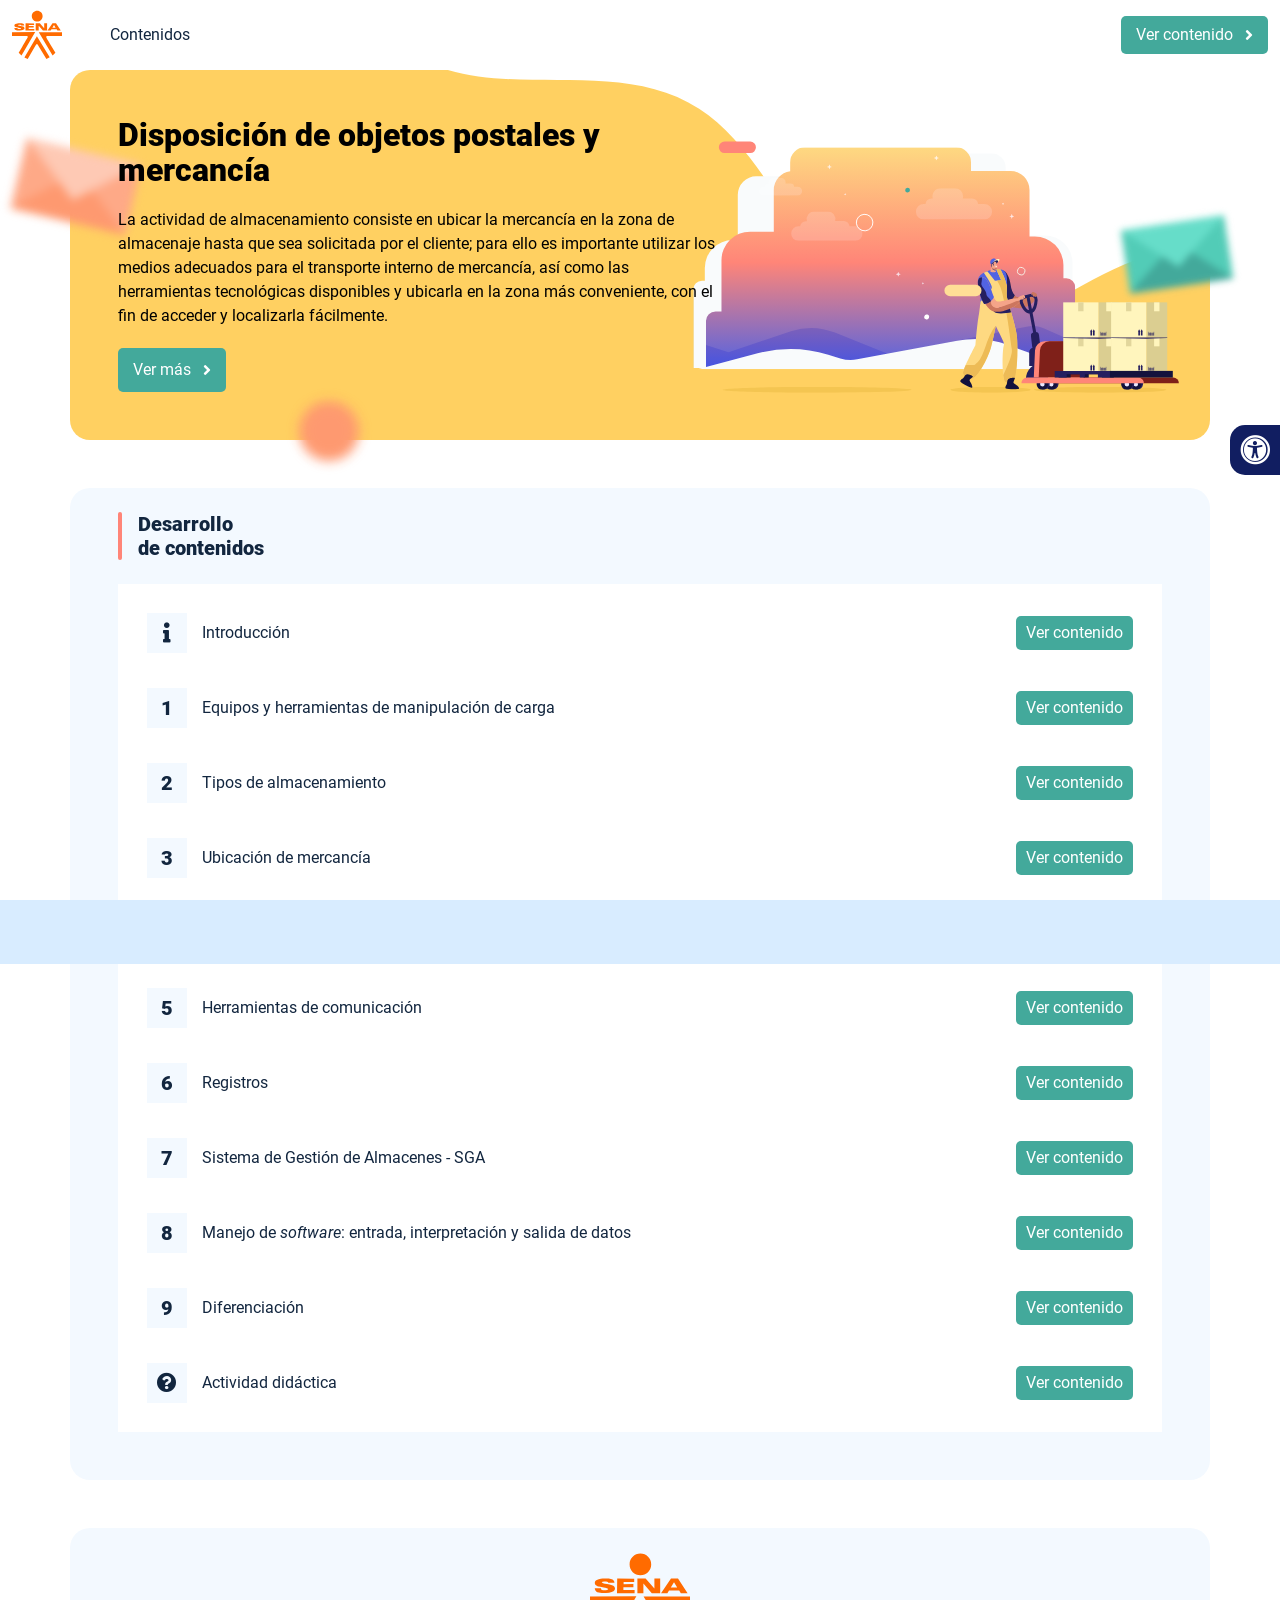
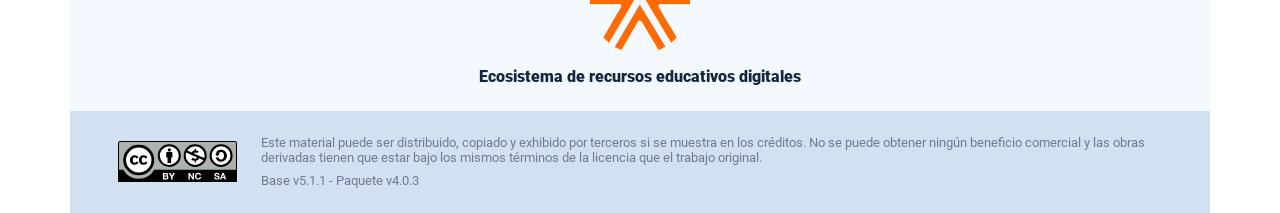
<file: index.html>
<!DOCTYPE html><html lang=""><head><meta charset="utf-8"><meta http-equiv="X-UA-Compatible" content="IE=edge"><meta name="viewport" content="width=device-width,initial-scale=1"><link rel="icon" href="favicon.ico"><title>Disposición de objetos postales y mercancía</title><link href="css/chunk-0b10f9b9.e71cb334.css" rel="prefetch"><link href="css/chunk-0d02006a.24e1ecfe.css" rel="prefetch"><link href="css/chunk-10d7dd5c.e71cb334.css" rel="prefetch"><link href="css/chunk-205221e7.e71cb334.css" rel="prefetch"><link href="css/chunk-2d4cff20.e71cb334.css" rel="prefetch"><link href="css/chunk-4ef72cd9.e71cb334.css" rel="prefetch"><link href="css/chunk-515a8379.2461ad71.css" rel="prefetch"><link href="css/chunk-59974754.3d9b55b1.css" rel="prefetch"><link href="css/chunk-60a150e8.e71cb334.css" rel="prefetch"><link href="css/chunk-6e1e538a.7228970a.css" rel="prefetch"><link href="css/chunk-7d598149.e71cb334.css" rel="prefetch"><link href="css/chunk-a71bdd78.e71cb334.css" rel="prefetch"><link href="css/chunk-cda87f0a.5d24a906.css" rel="prefetch"><link href="css/comple.2fe25149.css" rel="prefetch"><link href="css/creditos.2b97ce89.css" rel="prefetch"><link href="css/glosario.c82abfef.css" rel="prefetch"><link href="css/referencias.860c9d49.css" rel="prefetch"><link href="js/actividad.1b85792a.js" rel="prefetch"><link href="js/chunk-0206bfa0.2c846633.js" rel="prefetch"><link href="js/chunk-0b10f9b9.921cbf77.js" rel="prefetch"><link href="js/chunk-0d02006a.4e7e9fe7.js" rel="prefetch"><link href="js/chunk-10d7dd5c.27026e08.js" rel="prefetch"><link href="js/chunk-13a6037e.ab216312.js" rel="prefetch"><link href="js/chunk-205221e7.cfea9dcf.js" rel="prefetch"><link href="js/chunk-2c06842c.cae6ce53.js" rel="prefetch"><link href="js/chunk-2d0e96ec.590806a9.js" rel="prefetch"><link href="js/chunk-2d208d90.0e761228.js" rel="prefetch"><link href="js/chunk-2d21d0e2.d438c967.js" rel="prefetch"><link href="js/chunk-2d22c123.7282ad8d.js" rel="prefetch"><link href="js/chunk-2d4cff20.fbf6f6da.js" rel="prefetch"><link href="js/chunk-2e80bb9a.7584cea4.js" rel="prefetch"><link href="js/chunk-2fdc87ee.9b2f29ba.js" rel="prefetch"><link href="js/chunk-4ef72cd9.46a3f1cf.js" rel="prefetch"><link href="js/chunk-515a8379.b81303d8.js" rel="prefetch"><link href="js/chunk-5309f94e.19c73ed4.js" rel="prefetch"><link href="js/chunk-53ccb27e.a76fb9a7.js" rel="prefetch"><link href="js/chunk-59974754.eb8f8a9a.js" rel="prefetch"><link href="js/chunk-60a150e8.f3ad58ec.js" rel="prefetch"><link href="js/chunk-69444b4c.2d074617.js" rel="prefetch"><link href="js/chunk-6e1e538a.3bdf2a85.js" rel="prefetch"><link href="js/chunk-7d598149.fc95d6b7.js" rel="prefetch"><link href="js/chunk-a71bdd78.3c71edcd.js" rel="prefetch"><link href="js/chunk-c796899c.914bc937.js" rel="prefetch"><link href="js/chunk-cda87f0a.e2a82fea.js" rel="prefetch"><link href="js/chunk-e8a7823a.6b5406d4.js" rel="prefetch"><link href="js/comple.f9c70e51.js" rel="prefetch"><link href="js/creditos.90327cdf.js" rel="prefetch"><link href="js/glosario.d9308ca4.js" rel="prefetch"><link href="js/intro.a25adeb4.js" rel="prefetch"><link href="js/referencias.47df4d94.js" rel="prefetch"><link href="js/sintesis.e9d5117e.js" rel="prefetch"><link href="js/tema1.54376282.js" rel="prefetch"><link href="js/tema2.fd2251ce.js" rel="prefetch"><link href="js/tema3.29e0bc66.js" rel="prefetch"><link href="js/tema4.5baa6e53.js" rel="prefetch"><link href="js/tema5.4cd04933.js" rel="prefetch"><link href="js/tema6.473b78a2.js" rel="prefetch"><link href="js/tema7.8671b1c8.js" rel="prefetch"><link href="js/tema8.45643671.js" rel="prefetch"><link href="js/tema9.59cc90c9.js" rel="prefetch"><link href="css/app.ed33f3db.css" rel="preload" as="style"><link href="css/chunk-vendors.a3536d12.css" rel="preload" as="style"><link href="js/app.c5deda74.js" rel="preload" as="script"><link href="js/chunk-vendors.298166f6.js" rel="preload" as="script"><link href="css/chunk-vendors.a3536d12.css" rel="stylesheet"><link href="css/app.ed33f3db.css" rel="stylesheet"></head><body><noscript><strong>We're sorry but Disposición de objetos postales y mercancía doesn't work properly without JavaScript enabled. Please enable it to continue.</strong></noscript><div id="app"></div><script src="js/chunk-vendors.298166f6.js"></script><script src="js/app.c5deda74.js"></script></body></html>
</file>
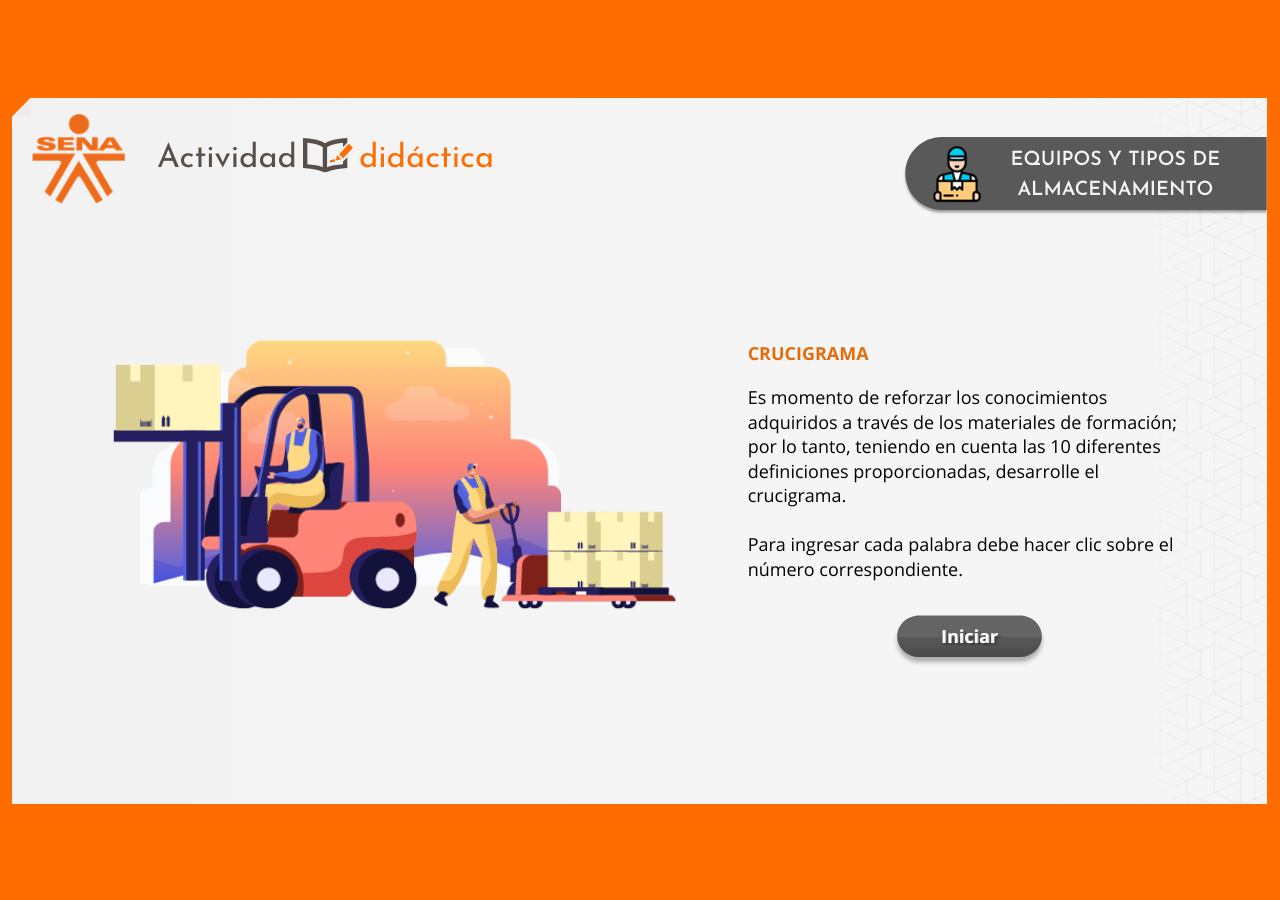
<file: actividades/actividad.html>
<!doctype html>
<html lang="es">
<head>
  <meta charset="utf-8">
  <!-- Creado con Storyline 360 - http://www.articulate.com  -->
  <!-- version: 3.57.26476.0 -->
  <title>SENA - Actividad Did&#225;ctica</title>
  <meta http-equiv="x-ua-compatible" content="IE=edge"/>
  <meta name="viewport" content="width=device-width,initial-scale=1,user-scalable=no,shrink-to-fit=no,minimal-ui"/>
  <meta name="apple-mobile-web-app-capable" content="yes"/>
  <style>
    html, body { height: 100%; padding: 0; margin: 0 }
    #app { height: 100%; width: 100%; }
  </style>
  
  <script>window.THREE = { };</script>
</head>
<body style="background: #FF6C00" class="cs-HTML theme-classic">
  <!-- 360 -->
  <script>!function(e){var i=/iPhone/i,o=/iPod/i,n=/iPad/i,t=/(?=.*\bAndroid\b)(?=.*\bMobile\b)/i,d=/Android/i,s=/(?=.*\bAndroid\b)(?=.*\bSD4930UR\b)/i,b=/(?=.*\bAndroid\b)(?=.*\b(?:KFOT|KFTT|KFJWI|KFJWA|KFSOWI|KFTHWI|KFTHWA|KFAPWI|KFAPWA|KFARWI|KFASWI|KFSAWI|KFSAWA)\b)/i,r=/IEMobile/i,h=/(?=.*\bWindows\b)(?=.*\bARM\b)/i,a=/BlackBerry/i,l=/BB10/i,p=/Opera Mini/i,f=/(CriOS|Chrome)(?=.*\bMobile\b)/i,u=/(?=.*\bFirefox\b)(?=.*\bMobile\b)/i,c=new RegExp("(?:Nexus 7|BNTV250|Kindle Fire|Silk|GT-P1000)","i"),w=function(e,i){return e.test(i)},A=function(e){var A=e||navigator.userAgent,v=A.split("[FBAN");if(void 0!==v[1]&&(A=v[0]),this.apple={phone:w(i,A),ipod:w(o,A),tablet:!w(i,A)&&w(n,A),device:w(i,A)||w(o,A)||w(n,A)},this.amazon={phone:w(s,A),tablet:!w(s,A)&&w(b,A),device:w(s,A)||w(b,A)},this.android={phone:w(s,A)||w(t,A),tablet:!w(s,A)&&!w(t,A)&&(w(b,A)||w(d,A)),device:w(s,A)||w(b,A)||w(t,A)||w(d,A)},this.windows={phone:w(r,A),tablet:w(h,A),device:w(r,A)||w(h,A)},this.other={blackberry:w(a,A),blackberry10:w(l,A),opera:w(p,A),firefox:w(u,A),chrome:w(f,A),device:w(a,A)||w(l,A)||w(p,A)||w(u,A)||w(f,A)},this.seven_inch=w(c,A),this.any=this.apple.device||this.android.device||this.windows.device||this.other.device||this.seven_inch,this.phone=this.apple.phone||this.android.phone||this.windows.phone,this.tablet=this.apple.tablet||this.android.tablet||this.windows.tablet,"undefined"==typeof window)return this},v=function(){var e=new A;return e.Class=A,e};"undefined"!=typeof module&&module.exports&&"undefined"==typeof window?module.exports=A:"undefined"!=typeof module&&module.exports&&"undefined"!=typeof window?module.exports=v():"function"==typeof define&&define.amd?define("isMobile",[],e.isMobile=v()):e.isMobile=v()}(this);
    window.isMobile.apple.tablet = window.isMobile.apple.tablet ||
      (navigator.platform === 'MacIntel' && navigator.maxTouchPoints > 1);
    window.isMobile.apple.device = window.isMobile.apple.device || window.isMobile.apple.tablet;
    window.isMobile.tablet = window.isMobile.tablet || window.isMobile.apple.tablet;
    window.isMobile.any = window.isMobile.any || window.isMobile.apple.tablet;
  </script>

  <div id="focus-sink" tabindex="-1"></div>

  <div id="preso"></div>
  <script>
    window.DS = {};
    window.globals = {
      DATA_PATH_BASE: '',
      HAS_FRAME: true,
      HAS_SLIDE: true,

      lmsPresent: false,
      tinCanPresent: false,
      cmi5Present: false,
      aoSupport: false,
      scale: 'show all',
      captureRc: false,
      browserSize: 'optimal',
      bgColor: '#FF6C00',
      features: 'InsertSvgPicture,MultipleQuizTracking',
      themeName: 'classic',
      preloaderColor: '#FFFFFF',
      suppressAnalytics: false,
      productChannel: 'stable',
      publishSource: 'storyline',
      aid: 'aid|5304b41d-7af7-4125-b8d1-83eb222823e2',
      cid: 'fcc8a544-0a22-48d9-8f76-940141df34c8',
      playerVersion: '3.57.26476.0',
      maxIosVideoElements: 10,

      
      parseParams: function(qs) {
        if (window.globals.parsedParams != null) {
          return window.globals.parsedParams;
        }
        qs = (qs || window.location.search.substr(1)).split('+').join(' ');
        var params = {},
            tokens,
            re = /[?&]?([^=]+)=([^&]*)/g;

        while (tokens = re.exec(qs)) {
          params[decodeURIComponent(tokens[1]).trim()] =
            decodeURIComponent(tokens[2]).trim();
        }
        window.globals.parsedParams = params;
        return params;
      }

    };

    (function() {

      var classTypes = [ 'desktop', 'mobile', 'phone', 'tablet' ];

      var addDeviceClasses = function(prefix, testObj) {
        var curr, i;
        for (i = 0; i < classTypes.length; i++) {
          curr = classTypes[i];
          if (testObj[curr]) {
            document.body.classList.add(prefix + curr);
          }
        }
      };

      var params = window.globals.parseParams(),
          isDevicePreview = params.devicepreview === '1',
          isPhoneOverride = params.deviceType === 'phone' || (isDevicePreview && params.phone == '1'),
          isTabletOverride = (params.deviceType === 'tablet' || isDevicePreview) && !isPhoneOverride,
          isMobileOverride = isPhoneOverride || isTabletOverride;

      var deviceView = {
        desktop: !window.isMobile.any && !isMobileOverride,
        mobile: window.isMobile.any || isMobileOverride,
        phone: isPhoneOverride || (window.isMobile.phone && !isTabletOverride),
        tablet: isTabletOverride || window.isMobile.tablet
      };

      window.globals.deviceView = deviceView;
      window.isMobile.desktop = !window.isMobile.any;
      window.isMobile.mobile = window.isMobile.any;

      addDeviceClasses('view-', deviceView);

    })();
  </script>
  
  <script src='story_content/user.js' type=text/javascript></script>
  <div class="slide-loader"></div>

  <script>
    if (window.globals.deviceView.isMobile) { var doc = document, loader = doc.body.querySelector('.slide-loader'); [ 1, 2, 3 ].forEach(function(n) { var d = doc.createElement('div'); d.style.backgroundColor = window.globals.preloaderColor; d.classList.add('mobile-loader-dot'); d.classList.add('dot' + n); loader.appendChild(d); }); }
  </script>

  <div class="mobile-load-title-overlay" style="display: none">
    <div class="mobile-load-title">SENA - Actividad Did&#225;ctica</div>
  </div>

  <div class="mobile-chrome-warning"></div>

  <script>
    
    if (window.autoSpider && window.vInterfaceObject) {
      document.querySelector('.mobile-load-title-overlay').style.display = 'none';
    }
  </script>

  

  <link rel="stylesheet" href="html5/data/css/output.min.css" data-noprefix/>
</body>
<script src="html5/lib/scripts/bootstrapper.min.js"></script>
</html>
</file>
<file: css/chunk-0b10f9b9.e71cb334.css>
.horizontal-scroll__wrapper[data-v-22adfd6b]{overflow:hidden}.horizontal-scroll[data-v-22adfd6b]{display:flex;transition:transform .5s ease-in-out;align-items:center;flex-wrap:nowrap}.horizontal-scroll[data-v-22adfd6b]:not(.row){width:100%}.horizontal-scroll--item-fw[data-v-22adfd6b]>div{flex-grow:0;flex-shrink:0;width:100%;margin:0!important}
</file>
<file: css/chunk-0d02006a.24e1ecfe.css>
.barra-avance{display:flex;align-items:center;justify-content:space-between;position:fixed;bottom:0;left:0;width:100%;padding:10px;background-color:#d8ecff;transition:transform .5s ease-in-out;z-index:100000}.barra-avance__barra{margin:0 20px;flex:1;position:relative;max-width:800px}.barra-avance__barra--amarilla,.barra-avance__barra--blanca{height:4px}.barra-avance__barra--amarilla:after,.barra-avance__barra--amarilla:before,.barra-avance__barra--blanca:after,.barra-avance__barra--blanca:before{content:"";display:block;width:10px;height:10px;border-radius:50%;position:absolute;top:50%}.barra-avance__barra--amarilla:before,.barra-avance__barra--blanca:before{left:0;transform:translate(-50%,-50%)}.barra-avance__barra--amarilla:after,.barra-avance__barra--blanca:after{right:0;transform:translate(50%,-50%)}.barra-avance__barra--blanca{background-color:#fff}.barra-avance__barra--blanca:after,.barra-avance__barra--blanca:before{background-color:#fff}.barra-avance__barra--amarilla{position:absolute;width:100%;top:0;background-color:#43a99b}.barra-avance__barra--amarilla:after,.barra-avance__barra--amarilla:before{background-color:#43a99b}.barra-avance__boton--regresar{background-color:#b0c0d2}.barra-avance__boton--regresar span{color:#111e61!important}.barra-avance__boton--disable{opacity:0;pointer-events:none}.barra-avance--open{transform:translateY(0)}.barra-avance--close{transform:translateY(100%)}
</file>
<file: css/chunk-10d7dd5c.e71cb334.css>
.horizontal-scroll__wrapper[data-v-22adfd6b]{overflow:hidden}.horizontal-scroll[data-v-22adfd6b]{display:flex;transition:transform .5s ease-in-out;align-items:center;flex-wrap:nowrap}.horizontal-scroll[data-v-22adfd6b]:not(.row){width:100%}.horizontal-scroll--item-fw[data-v-22adfd6b]>div{flex-grow:0;flex-shrink:0;width:100%;margin:0!important}
</file>
<file: css/chunk-205221e7.e71cb334.css>
.horizontal-scroll__wrapper[data-v-22adfd6b]{overflow:hidden}.horizontal-scroll[data-v-22adfd6b]{display:flex;transition:transform .5s ease-in-out;align-items:center;flex-wrap:nowrap}.horizontal-scroll[data-v-22adfd6b]:not(.row){width:100%}.horizontal-scroll--item-fw[data-v-22adfd6b]>div{flex-grow:0;flex-shrink:0;width:100%;margin:0!important}
</file>
<file: css/chunk-2d4cff20.e71cb334.css>
.horizontal-scroll__wrapper[data-v-22adfd6b]{overflow:hidden}.horizontal-scroll[data-v-22adfd6b]{display:flex;transition:transform .5s ease-in-out;align-items:center;flex-wrap:nowrap}.horizontal-scroll[data-v-22adfd6b]:not(.row){width:100%}.horizontal-scroll--item-fw[data-v-22adfd6b]>div{flex-grow:0;flex-shrink:0;width:100%;margin:0!important}
</file>
<file: css/chunk-4ef72cd9.e71cb334.css>
.horizontal-scroll__wrapper[data-v-22adfd6b]{overflow:hidden}.horizontal-scroll[data-v-22adfd6b]{display:flex;transition:transform .5s ease-in-out;align-items:center;flex-wrap:nowrap}.horizontal-scroll[data-v-22adfd6b]:not(.row){width:100%}.horizontal-scroll--item-fw[data-v-22adfd6b]>div{flex-grow:0;flex-shrink:0;width:100%;margin:0!important}
</file>
<file: css/chunk-515a8379.2461ad71.css>
.banner-interno{position:relative}.banner-interno__fondo{position:absolute;top:0;bottom:-50px;left:0;right:0;background-color:#fff;background-size:cover;background-position:50%}.banner-interno__titulo{display:flex;align-items:center}.banner-interno__titulo__icono{display:block;width:32px;height:32px;border-radius:50%;background-color:#000;position:relative}.banner-interno__titulo__icono i{color:#fff;position:absolute;left:50%;top:50%;transform:translate(-50%,-50%)}.banner-interno__titulo h1,.banner-interno__titulo h2,.banner-interno__titulo h3,.banner-interno__titulo h4,.banner-interno__titulo h5,.banner-interno__titulo h6{color:#000;line-height:1.1em}
</file>
<file: css/chunk-59974754.3d9b55b1.css>
.aside-menu{position:sticky;top:70px;flex:0 0 0;width:0;min-height:calc(100vh - 70px);max-height:calc(100vh - 70px);background-color:#f3f9ff;transition:flex .5s ease-in-out,width .5s ease-in-out;overflow-x:hidden;z-index:100001}.aside-menu a{color:#111e61}.aside-menu--open{flex:0 0 300px;width:300px}.aside-menu__content{width:300px;display:flex;flex-direction:column;justify-content:space-between;min-height:calc(100vh - 70px);max-height:calc(100vh - 70px);border-right:1px solid #d8ecff}@media (max-height:800px){.aside-menu__content{min-height:800px;max-height:800px;overflow-y:auto}}.aside-menu__header{padding:10px;text-align:center;background-color:#d8ecff}.aside-menu__header h4{margin:0}.aside-menu__menu{overflow-y:auto;flex-grow:1;list-style:none;padding-left:0;margin-bottom:0}.aside-menu__menu__item--active .aside-menu__menu__item__lnk,.aside-menu__menu__item--active .aside-menu__sec-menu__item__lnk{background-color:#d8ecff;font-weight:700}.aside-menu__menu__item--sub-menu:hover,.aside-menu__menu__item:hover,.aside-menu__sec-menu__item:hover{background-color:#d8ecff}.aside-menu__menu__item--sub-menu{padding-left:10px}.aside-menu__menu__item--sub-menu--active .aside-menu__menu__item__lnk,.aside-menu__menu__item--sub-menu--active .aside-menu__sec-menu__item__lnk{background-color:#d8ecff;font-weight:700;position:relative}.aside-menu__menu__item--sub-menu--active .aside-menu__menu__item__lnk:before,.aside-menu__menu__item--sub-menu--active .aside-menu__sec-menu__item__lnk:before{content:"";display:block;position:absolute;left:0;bottom:0;top:0;width:4px;border-radius:2px;background-color:#ff8578}.aside-menu__menu__item__lnk,.aside-menu__sec-menu__item__lnk{display:flex;align-items:center;padding:10px 15px;line-height:1.1em}.aside-menu__menu__item__lnk i,.aside-menu__menu__item__lnk span,.aside-menu__sec-menu__item__lnk i,.aside-menu__sec-menu__item__lnk span{margin-right:10px}.aside-menu__menu__item__lnk i:last-child,.aside-menu__menu__item__lnk span:last-child,.aside-menu__sec-menu__item__lnk i:last-child,.aside-menu__sec-menu__item__lnk span:last-child{margin-right:0}.aside-menu__sec-menu{background-color:#d8ecff;padding:10px 0;flex-shrink:0;margin-bottom:0}.aside-menu__sec-menu__item{padding:10px 15px}.aside-menu__sec-menu__item__lnk{padding:0;border-radius:1em}.aside-menu__sec-menu__item__lnk i{display:block;width:2em;height:2em;padding:.5em 0;text-align:center;background-color:#fff;border-radius:50%}.aside-menu__sec-menu__item__lnk:hover{background-color:#fff}@media (max-width:992px){.aside-menu{position:fixed;top:70px}}@media (max-width:576px){.aside-menu__sec-menu{padding-bottom:110px}}
</file>
<file: css/chunk-60a150e8.e71cb334.css>
.horizontal-scroll__wrapper[data-v-22adfd6b]{overflow:hidden}.horizontal-scroll[data-v-22adfd6b]{display:flex;transition:transform .5s ease-in-out;align-items:center;flex-wrap:nowrap}.horizontal-scroll[data-v-22adfd6b]:not(.row){width:100%}.horizontal-scroll--item-fw[data-v-22adfd6b]>div{flex-grow:0;flex-shrink:0;width:100%;margin:0!important}
</file>
<file: css/chunk-6e1e538a.7228970a.css>
.accesibilidad[data-v-4f6b7c58]{position:fixed;right:0;top:50vh;height:50px;background-color:#111e61;border-top-left-radius:15px;border-bottom-left-radius:15px;transform:translateY(-50%) translateX(100%) translateX(-50px);overflow:hidden;transition:transform .3s ease-in-out,height .3s ease-in-out}.accesibilidad[data-v-4f6b7c58]:hover{transform:translateY(-50%) translateX(0);height:12.75rem}.accesibilidad [data-v-4f6b7c58]{color:#fff}.accesibilidad__menu__content .accesibilidad__menu__item[data-v-4f6b7c58]{cursor:pointer}.accesibilidad__menu__content .accesibilidad__menu__item[data-v-4f6b7c58]:hover{background-color:#273685}.accesibilidad__menu__content .accesibilidad__menu__item[data-v-4f6b7c58]:last-child{border:none}.accesibilidad__menu__item[data-v-4f6b7c58]{display:flex;align-items:center;padding:10px;border-bottom:1px solid #273685;line-height:1em;-moz-user-select:none;-ms-user-select:none;user-select:none}.accesibilidad__menu i[data-v-4f6b7c58]{font-size:30px;font-style:normal;margin-right:10px;line-height:1em}.accesibilidad__menu img[data-v-4f6b7c58]{width:30px;margin-right:10px}
</file>
<file: css/chunk-7d598149.e71cb334.css>
.horizontal-scroll__wrapper[data-v-22adfd6b]{overflow:hidden}.horizontal-scroll[data-v-22adfd6b]{display:flex;transition:transform .5s ease-in-out;align-items:center;flex-wrap:nowrap}.horizontal-scroll[data-v-22adfd6b]:not(.row){width:100%}.horizontal-scroll--item-fw[data-v-22adfd6b]>div{flex-grow:0;flex-shrink:0;width:100%;margin:0!important}
</file>
<file: css/chunk-a71bdd78.e71cb334.css>
.horizontal-scroll__wrapper[data-v-22adfd6b]{overflow:hidden}.horizontal-scroll[data-v-22adfd6b]{display:flex;transition:transform .5s ease-in-out;align-items:center;flex-wrap:nowrap}.horizontal-scroll[data-v-22adfd6b]:not(.row){width:100%}.horizontal-scroll--item-fw[data-v-22adfd6b]>div{flex-grow:0;flex-shrink:0;width:100%;margin:0!important}
</file>
<file: css/chunk-cda87f0a.5d24a906.css>
.header[data-v-a108b06a]{position:sticky;top:0;padding-top:10px;padding-bottom:10px;background-color:#fff;z-index:10010;line-height:1.1em}.header__logo[data-v-a108b06a]{width:50px}@media (max-width:576px){.header__componente-formativo[data-v-a108b06a]{font-size:.8em}}.header__menu[data-v-a108b06a]{cursor:pointer}.header__menu span[data-v-a108b06a]{font-size:.7em;display:block;line-height:1em;text-align:center;color:#111e61}.header__menu__btn[data-v-a108b06a]{width:30px;height:30px;position:relative;margin-bottom:4px}.header__menu__btn .line-1[data-v-a108b06a],.header__menu__btn .line-2[data-v-a108b06a],.header__menu__btn .line-3[data-v-a108b06a]{height:4px;width:30px;background-color:#111e61;transform-origin:center center;position:absolute;left:0;border-radius:2px}.header__menu__btn .line-1[data-v-a108b06a]{top:4px;-webkit-animation:line-1-inactive-data-v-a108b06a .5s ease-in-out forwards;animation:line-1-inactive-data-v-a108b06a .5s ease-in-out forwards}.header__menu__btn .line-2[data-v-a108b06a]{top:13px;-webkit-animation:line-2-inactive-data-v-a108b06a .5s ease-in-out forwards;animation:line-2-inactive-data-v-a108b06a .5s ease-in-out forwards}.header__menu__btn .line-3[data-v-a108b06a]{top:22px;-webkit-animation:line-3-inactive-data-v-a108b06a .5s ease-in-out forwards;animation:line-3-inactive-data-v-a108b06a .5s ease-in-out forwards}.header__menu__btn[data-v-a108b06a]:hover{cursor:pointer}.header__menu__btn--open .line-1[data-v-a108b06a]{-webkit-animation:line-1-active-data-v-a108b06a .5s ease-in-out forwards;animation:line-1-active-data-v-a108b06a .5s ease-in-out forwards}.header__menu__btn--open .line-2[data-v-a108b06a]{-webkit-animation:line-2-active-data-v-a108b06a .5s ease-in-out forwards;animation:line-2-active-data-v-a108b06a .5s ease-in-out forwards}.header__menu__btn--open .line-3[data-v-a108b06a]{-webkit-animation:line-3-active-data-v-a108b06a .5s ease-in-out forwards;animation:line-3-active-data-v-a108b06a .5s ease-in-out forwards}@-webkit-keyframes line-1-active-data-v-a108b06a{0%{transform:translate(0) rotate(0)}50%{transform:translateY(9px) rotate(0)}to{transform:translateY(9px) rotate(45deg)}}@keyframes line-1-active-data-v-a108b06a{0%{transform:translate(0) rotate(0)}50%{transform:translateY(9px) rotate(0)}to{transform:translateY(9px) rotate(45deg)}}@-webkit-keyframes line-2-active-data-v-a108b06a{0%{transform:scale(1)}to{transform:scale(0)}}@keyframes line-2-active-data-v-a108b06a{0%{transform:scale(1)}to{transform:scale(0)}}@-webkit-keyframes line-3-active-data-v-a108b06a{0%{transform:translate(0) rotate(0)}50%{transform:translateY(-9px) rotate(0)}to{transform:translateY(-9px) rotate(-45deg)}}@keyframes line-3-active-data-v-a108b06a{0%{transform:translate(0) rotate(0)}50%{transform:translateY(-9px) rotate(0)}to{transform:translateY(-9px) rotate(-45deg)}}@-webkit-keyframes line-1-inactive-data-v-a108b06a{0%{transform:translateY(9px) rotate(45deg)}50%{transform:translateY(9px) rotate(0)}to{transform:translate(0) rotate(0)}}@keyframes line-1-inactive-data-v-a108b06a{0%{transform:translateY(9px) rotate(45deg)}50%{transform:translateY(9px) rotate(0)}to{transform:translate(0) rotate(0)}}@-webkit-keyframes line-2-inactive-data-v-a108b06a{0%{transform:scale(0)}to{transform:scale(1)}}@keyframes line-2-inactive-data-v-a108b06a{0%{transform:scale(0)}to{transform:scale(1)}}@-webkit-keyframes line-3-inactive-data-v-a108b06a{0%{transform:translateY(-9px) rotate(-45deg)}50%{transform:translateY(-9px) rotate(0)}to{transform:translate(0) rotate(0)}}@keyframes line-3-inactive-data-v-a108b06a{0%{transform:translateY(-9px) rotate(-45deg)}50%{transform:translateY(-9px) rotate(0)}to{transform:translate(0) rotate(0)}}
</file>
<file: css/comple.2fe25149.css>
.banner-interno{position:relative}.banner-interno__fondo{position:absolute;top:0;bottom:-50px;left:0;right:0;background-color:#fff;background-size:cover;background-position:50%}.banner-interno__titulo{display:flex;align-items:center}.banner-interno__titulo__icono{display:block;width:32px;height:32px;border-radius:50%;background-color:#000;position:relative}.banner-interno__titulo__icono i{color:#fff;position:absolute;left:50%;top:50%;transform:translate(-50%,-50%)}.banner-interno__titulo h1,.banner-interno__titulo h2,.banner-interno__titulo h3,.banner-interno__titulo h4,.banner-interno__titulo h5,.banner-interno__titulo h6{color:#000;line-height:1.1em}.complementario__enlaces{display:flex;justify-content:center;flex-wrap:wrap}.complementario__enlaces a{margin:0 5px}.complementario__btn{font-size:1.5em;line-height:1em}table{width:calc(100% - 1px);min-width:800px}table thead{background-color:#d8ecff}table thead th{border-color:#d8ecff}table td,table th{padding:25px 20px;text-align:center}table td:first-child,table th:first-child{text-align:left}
</file>
<file: css/creditos.2b97ce89.css>
.banner-interno{position:relative}.banner-interno__fondo{position:absolute;top:0;bottom:-50px;left:0;right:0;background-color:#fff;background-size:cover;background-position:50%}.banner-interno__titulo{display:flex;align-items:center}.banner-interno__titulo__icono{display:block;width:32px;height:32px;border-radius:50%;background-color:#000;position:relative}.banner-interno__titulo__icono i{color:#fff;position:absolute;left:50%;top:50%;transform:translate(-50%,-50%)}.banner-interno__titulo h1,.banner-interno__titulo h2,.banner-interno__titulo h3,.banner-interno__titulo h4,.banner-interno__titulo h5,.banner-interno__titulo h6{color:#000;line-height:1.1em}.footer{background-color:#d2e1f1;border-bottom-right-radius:0!important;border-bottom-left-radius:0!important}.footer__all-round{border-bottom-right-radius:20px!important;border-bottom-left-radius:20px!important}.footer p{color:#727997;line-height:1.2em}.creditos-vista .tarjeta.credito{background-color:#d2e1f1}.creditos{color:#727997;overflow-x:auto}.creditos__item{min-width:490px}.creditos p{line-height:1.3em;margin-bottom:0;color:#727997}.creditos__titulo{font-weight:700;background-color:#d2e1f1;padding:5px 10px;border-top-radius:5px;border-top-left-radius:5px;border-top-right-radius:5px}.creditos table td,.creditos table th{border-color:#d2e1f1}
</file>
<file: css/glosario.c82abfef.css>
.banner-interno{position:relative}.banner-interno__fondo{position:absolute;top:0;bottom:-50px;left:0;right:0;background-color:#fff;background-size:cover;background-position:50%}.banner-interno__titulo{display:flex;align-items:center}.banner-interno__titulo__icono{display:block;width:32px;height:32px;border-radius:50%;background-color:#000;position:relative}.banner-interno__titulo__icono i{color:#fff;position:absolute;left:50%;top:50%;transform:translate(-50%,-50%)}.banner-interno__titulo h1,.banner-interno__titulo h2,.banner-interno__titulo h3,.banner-interno__titulo h4,.banner-interno__titulo h5,.banner-interno__titulo h6{color:#000;line-height:1.1em}.glosario__letra-item{display:flex}.glosario__letra-item__texto{padding-top:5px}.glosario__letra-item__letra__icono{width:32px;height:32px;position:relative;line-height:1em;border-radius:50%;background-color:#d2e1f1}.glosario__letra-item__letra__icono span{position:absolute;left:50%;top:50%;transform:translate(-50%,-50%);font-size:1.1em;font-weight:900}
</file>
<file: css/referencias.860c9d49.css>
.banner-interno{position:relative}.banner-interno__fondo{position:absolute;top:0;bottom:-50px;left:0;right:0;background-color:#fff;background-size:cover;background-position:50%}.banner-interno__titulo{display:flex;align-items:center}.banner-interno__titulo__icono{display:block;width:32px;height:32px;border-radius:50%;background-color:#000;position:relative}.banner-interno__titulo__icono i{color:#fff;position:absolute;left:50%;top:50%;transform:translate(-50%,-50%)}.banner-interno__titulo h1,.banner-interno__titulo h2,.banner-interno__titulo h3,.banner-interno__titulo h4,.banner-interno__titulo h5,.banner-interno__titulo h6{color:#000;line-height:1.1em}.referencias__item:last-child hr{display:none}.referencias__item a{color:#2196f3;text-decoration:underline;overflow-wrap:break-word}
</file>
<file: css/app.ed33f3db.css>
.banner-principal h1,.banner-principal h2,.banner-principal h3,.banner-principal h4,.banner-principal h5,.banner-principal h6,.banner-principal p{color:#000}.banner-principal .tarjeta{background-color:#fff;background-size:cover;background-position:50%}.banner-principal__info{display:flex;flex-direction:column;justify-content:center}.banner-principal__programa{display:flex;align-items:center;margin-bottom:20px}.banner-principal__componente{margin-bottom:20px;z-index:1000}.banner-principal__componente h1{line-height:1.1em}@media (max-width:576px){.banner-principal__componente h1{font-size:2em}}.banner-principal__descripcion{z-index:1000;margin-bottom:20px}.banner-principal__row{justify-content:space-around}.banner-principal__row .banner-principal__img{padding-right:1.5rem!important}@media (min-width:576px){.banner-principal__row .banner-principal__img{padding-right:3rem!important}}.banner-principal__img{align-self:center;padding-top:1.5rem;padding-bottom:1.5rem}@media (min-width:576px){.banner-principal__img{padding-top:3rem!important;padding-bottom:3rem!important}}.contenedor-imagenes{position:relative}.imagen_flotante_1{-webkit-animation:float 3s ease-out infinite alternate;animation:float 3s ease-out infinite alternate;position:absolute;width:240px;top:1%;left:-10%}.imagen_flotante_2{-webkit-animation:float 2s ease-out infinite alternate;animation:float 2s ease-out infinite alternate;-webkit-animation-delay:1s;animation-delay:1s;width:130px;left:17%;bottom:-15%}.imagen_flotante_2,.imagen_flotante_3{position:absolute;transform-origin:top}.imagen_flotante_3{-webkit-animation:float 2s ease-out infinite alternate;animation:float 2s ease-out infinite alternate;-webkit-animation-delay:.8s;animation-delay:.8s;width:180px;right:-5%;top:30%}@media screen and (max-width:990px){.imagen_flotante_3{display:none}}.imagen_flotante_4{-webkit-animation:float 2s ease-out infinite alternate;animation:float 2s ease-out infinite alternate;-webkit-animation-delay:1.5s;animation-delay:1.5s;width:52px;left:78%;top:8%}.imagen_flotante_4,.imagen_flotante_5{position:absolute;transform-origin:top}.imagen_flotante_5{-webkit-animation:float 2s ease-out infinite alternate;animation:float 2s ease-out infinite alternate;-webkit-animation-delay:.8s reverse;animation-delay:.8s reverse;width:42px;left:90%;bottom:15%}@-webkit-keyframes float{0%{transform:translateY(0)}to{transform:translateY(-15px)}}@keyframes float{0%{transform:translateY(0)}to{transform:translateY(-15px)}}.footer{background-color:#d2e1f1;border-bottom-right-radius:0!important;border-bottom-left-radius:0!important}.footer__all-round{border-bottom-right-radius:20px!important;border-bottom-left-radius:20px!important}.footer p{color:#727997;line-height:1.2em}.inicio .footer{border-radius:0!important}.resultados-aprendizaje__item{margin-bottom:20px}.resultados-aprendizaje__item:last-child{margin-bottom:0}.desarrollo-contenidos__item{display:flex;align-items:center;justify-content:space-between;margin-bottom:25px;padding:5px;border-radius:5px}.desarrollo-contenidos__item__texto{display:flex;align-items:center;color:#12263f}.desarrollo-contenidos__item__icono{display:block;background-color:#f3f9ff;font-size:20px;font-weight:900;text-align:center;padding:10px;line-height:1em;width:40px;margin-right:15px}.desarrollo-contenidos__item:last-child{margin-bottom:0}.desarrollo-contenidos__item:hover{background-color:#f3f9ff;font-weight:900;color:#111e61}.creditos-inicio{border-bottom-left-radius:0!important;border-bottom-right-radius:0!important}.creditos-inicio__container hr{margin:15px 0}.creditos-inicio__titulo{display:flex;align-items:center}.creditos-inicio__imagenes{display:flex;flex-wrap:wrap}.creditos-inicio__imagenes img{width:auto;max-height:60px;margin-right:15px;margin-top:5px;margin-bottom:5px}*{box-sizing:inherit}:after,:before{box-sizing:inherit}html{height:100%;line-height:1.15;box-sizing:border-box;-webkit-font-smoothing:antialiased;-moz-osx-font-smoothing:grayscale;-webkit-text-size-adjust:100%;-ms-text-size-adjust:100%;text-rendering:optimizeLegibility}a,abbr,acronym,address,applet,article,aside,audio,b,big,blockquote,body,canvas,caption,center,cite,code,dd,del,details,dfn,div,dl,dt,em,embed,fieldset,figcaption,figure,footer,form,h1,h2,h3,h4,h5,h6,header,hgroup,html,i,iframe,img,ins,kbd,label,legend,li,mark,menu,nav,object,ol,output,p,pre,q,ruby,s,samp,section,small,span,strike,strong,sub,summary,sup,table,tbody,td,tfoot,th,thead,time,tr,tt,u,ul,var,video{margin:0;padding:0;border:0;outline:0;background:transparent;vertical-align:baseline}article,aside,details,figcaption,figure,footer,header,main,menu,nav,section,summary{display:block}[hidden],template{display:none}hr{box-sizing:content-box;height:0;border-bottom:1px solid #e8e8e8;border-left:0;border-right:0;border-top:0;margin:1.5em 0;overflow:visible}[hidden]{display:none}a{font-family:Roboto,sans-serif;font-size:1em;font-weight:400;text-decoration:none;color:#12263f;background-color:transparent;transition:all .15s ease-in-out;-webkit-text-decoration-skip:objects}a:active,a:hover{outline-width:0}a:active,a:focus,a:hover{color:#000}[type=button],[type=reset],[type=submit],button{-webkit-appearance:none;-moz-appearance:none;appearance:none;cursor:pointer;display:inline-block;vertical-align:middle;border:0;border-radius:5px;color:#12263f;background-color:#43a99b;font-family:Roboto,sans-serif;font-weight:400;font-size:1em;-webkit-font-smoothing:antialiased;line-height:1em;white-space:nowrap;text-decoration:none;text-transform:none;padding:.75em 1.5em;margin:0;-moz-user-select:none;-ms-user-select:none;user-select:none;overflow:visible;transition:background-color .15s ease-in-out}[type=button]:focus,[type=button]:hover,[type=reset]:focus,[type=reset]:hover,[type=submit]:focus,[type=submit]:hover,button:focus,button:hover{background-color:#43a99b;color:#12263f}[type=button]:disabled,[type=reset]:disabled,[type=submit]:disabled,button:disabled{cursor:not-allowed;opacity:.5}[type=button]:disabled:hover,[type=reset]:disabled:hover,[type=submit]:disabled:hover,button:disabled:hover{background-color:#43a99b}input,select,textarea{margin:0;display:block;font-family:Roboto,sans-serif;font-size:16px}input{overflow:visible}[type=color],[type=date],[type=datetime-local],[type=datetime],[type=email],[type=month],[type=number],[type=password],[type=search],[type=tel],[type=text],[type=time],[type=url],[type=week],input:not([type]),select,select[multiple],textarea{background-color:#fff;border:1px solid #e8e8e8;border-radius:5px;box-shadow:inset 0 1px 3px rgba(0,0,0,.06);box-sizing:inherit;margin-bottom:.75em;padding:.5em;transition:border-color .15s ease-in-out;width:100%}[type=color]:hover,[type=date]:hover,[type=datetime-local]:hover,[type=datetime]:hover,[type=email]:hover,[type=month]:hover,[type=number]:hover,[type=password]:hover,[type=search]:hover,[type=tel]:hover,[type=text]:hover,[type=time]:hover,[type=url]:hover,[type=week]:hover,input:not([type]):hover,select:hover,select[multiple]:hover,textarea:hover{border-color:shade(#e8e8e8,20%)}[type=color]:focus,[type=date]:focus,[type=datetime-local]:focus,[type=datetime]:focus,[type=email]:focus,[type=month]:focus,[type=number]:focus,[type=password]:focus,[type=search]:focus,[type=tel]:focus,[type=text]:focus,[type=time]:focus,[type=url]:focus,[type=week]:focus,input:not([type]):focus,select:focus,select[multiple]:focus,textarea:focus{border-color:#ff8578;box-shadow:inset 0 1px 3px rgba(0,0,0,.06),0 0 5px rgba(254,209,104,.7);outline:none}[type=color]:disabled,[type=date]:disabled,[type=datetime-local]:disabled,[type=datetime]:disabled,[type=email]:disabled,[type=month]:disabled,[type=number]:disabled,[type=password]:disabled,[type=search]:disabled,[type=tel]:disabled,[type=text]:disabled,[type=time]:disabled,[type=url]:disabled,[type=week]:disabled,input:not([type]):disabled,select:disabled,select[multiple]:disabled,textarea:disabled{background-color:shade(#fff,5%);cursor:not-allowed}[type=color]:disabled:hover,[type=date]:disabled:hover,[type=datetime-local]:disabled:hover,[type=datetime]:disabled:hover,[type=email]:disabled:hover,[type=month]:disabled:hover,[type=number]:disabled:hover,[type=password]:disabled:hover,[type=search]:disabled:hover,[type=tel]:disabled:hover,[type=text]:disabled:hover,[type=time]:disabled:hover,[type=url]:disabled:hover,[type=week]:disabled:hover,input:not([type]):disabled:hover,select:disabled:hover,select[multiple]:disabled:hover,textarea:disabled:hover{border:1px solid #e8e8e8}select{text-transform:none;max-width:100%;border-radius:5px}::-webkit-file-upload-button{background-color:#43a99b;border:none;cursor:pointer;color:#12263f;border-radius:5px;padding:.75em 1.5em}::-webkit-file-upload-button:hover{background-color:#43a99b}optgroup{font-weight:700}fieldset{border:1px solid #e8e8e8;background-color:transparent;padding:1.5em;-webkit-margin-start:0;-webkit-margin-end:0;-webkit-padding-before:1.5em;-webkit-padding-start:1.5em;-webkit-padding-end:1.5em;-webkit-padding-after:1.5em}legend{box-sizing:border-box;color:inherit;display:table;max-width:100%;padding:0;white-space:normal;font-weight:600;-webkit-padding-start:0;-webkit-padding-end:0}label,legend{margin-bottom:.375em}label{display:block;font-size:1em;font-family:Roboto,sans-serif;font-weight:900}textarea{overflow:auto;resize:vertical}[type=checkbox],[type=radio]{box-sizing:border-box;padding:0;display:inline;margin-right:.375em}[type=number]::-webkit-inner-spin-button,[type=number]::-webkit-outer-spin-button{height:auto}[type=search]{-webkit-appearance:textfield;outline-offset:-2px}[type=search]::-webkit-search-cancel-button,[type=search]::-webkit-search-decoration{-webkit-appearance:none;-moz-appearance:none}::-moz-placeholder{color:#999}:-ms-input-placeholder{color:#999}::placeholder{color:#999}::-webkit-file-upload-button{-webkit-appearance:button;-moz-appearance:button;font:inherit}[type=file]{margin-bottom:.75em;width:100%}[type=button],[type=reset],[type=submit],button{-webkit-appearance:button}[type=button]::-moz-focus-inner,[type=reset]::-moz-focus-inner,[type=submit]::-moz-focus-inner,button::-moz-focus-inner{border-style:none;padding:0}[type=button]:-moz-focusring,[type=reset]:-moz-focusring,[type=submit]:-moz-focusring,button:-moz-focusring{outline:1px dotted ButtonText}progress{vertical-align:baseline}ol,ul{list-style:none;margin-bottom:1em}dt{font-weight:700}figure,img,picture,svg{margin:0;width:100%;max-width:100%}figcaption{display:block;background-color:#e8e8e8;padding:.75em 1.5em;font-size:.8em;font-weight:700}img,svg{display:block;border-style:none}svg:not(:root){overflow:hidden}audio,canvas,progress,video{display:inline-block}audio:not([controls]){display:none;height:0}template{display:none}table{border-collapse:collapse;border-spacing:0;table-layout:fixed;width:100%}td,th,tr{vertical-align:middle}td,th{border:1px solid #e8e8e8;padding:.75em}th{font-size:.875em;line-height:1.2}td{line-height:1.5}body{font-size:16px;font-weight:400;line-height:1.5}body,h1,h2,h3,h4,h5,h6{color:#12263f;font-family:Roboto,sans-serif}h1,h2,h3,h4,h5,h6{font-weight:900;line-height:1.2;margin:0 0 .75em}h1{font-size:2em}h2{font-size:1.5em}h3{font-size:1.25em}h4{font-size:1.125em}h5{font-size:1em}h6{font-size:.875em}p{font-family:Roboto,sans-serif;font-size:1em;font-weight:400;line-height:1.5;color:#12263f;margin-bottom:1em}b,strong{font-weight:700}dfn,em,i{font-style:italic}br{line-height:2em}u{text-decoration:underline}code,kbd,pre,samp{color:#727997;font-family:Lucida Console,Courier New,monospace;font-size:1em}sub,sup{font-size:75%;line-height:0;position:relative;vertical-align:baseline}sub{bottom:-.25em}sup{top:-.5em}small{font-size:80%}mark{background-color:#ffeb3b;color:#000}abbr[title]{border-bottom:none;text-decoration:underline;text-decoration:underline dotted}blockquote,q{quotes:none}::selection{background:#2196f3!important;color:#fff!important;text-shadow:none}::-moz-selection{background:#2196f3!important;color:#fff!important;text-shadow:none}img::selection{background:transparent}img::-moz-selection{background:transparent}body{-webkit-tap-highlight-color:#2196F3!important}details,menu{display:block}summary{display:list-item}@media print{*{background:transparent!important;color:#000!important;box-shadow:none!important;text-shadow:none!important}:after,:before,:first-letter,:first-line{background:transparent!important;color:#000!important;box-shadow:none!important;text-shadow:none!important}a,a:visited{text-decoration:underline}a[href]:after{content:" (" attr(href) ")"}a abbr[title]:after{content:" (" attr(title) ")"}a[href^="#"]:after,a[href^="javascript:"]:after{content:""}blockquote,pre{border:1px solid #999;page-break-inside:avoid}thead{display:table-header-group}img,tr{page-break-inside:avoid}img{max-width:100%!important}h2,h3,p{orphans:3;widows:3}h2,h3{page-break-after:avoid}}.acordion{position:relative}.acordion__header{display:flex;align-items:center;margin-bottom:25px;cursor:pointer;justify-content:space-between}.acordion__accion__btn--a,.acordion__accion__btn--b{width:40px;height:40px;border-radius:50%;position:relative}.acordion__accion__btn--a i,.acordion__accion__btn--b i{position:absolute;top:50%;left:50%;transform:translate(-50%,-50%)}.acordion__accion__btn--a{background-color:#fff;box-shadow:0 3px 5px 0 rgba(17,30,97,.3)}.acordion__accion__btn--b{border:1px solid #111e61}.acordion__contenido{overflow:hidden;transition:height .5s ease-in-out}.acordion .indicador__container{transform:translateY(15px)}.bloque-texto-a{position:relative}.bloque-texto-a:before{content:"";display:block;position:absolute;top:0;bottom:0;left:50%;right:0}.bloque-texto-a>div{position:relative}.bloque-texto-a.color-primario,.bloque-texto-a__texto{background-color:#fff}.bloque-texto-a.color-primario:before{background-color:#fed981}.bloque-texto-a.color-secundario{background-color:#a9b2f1}.bloque-texto-a.color-secundario:before{background-color:#5263e2}.bloque-texto-a.color-acento-contenido{background-color:#fff8f8}.bloque-texto-a.color-acento-contenido:before{background-color:#ff8578}.bloque-texto-a.color-acento-botones{background-color:#a8ddd5}.bloque-texto-a.color-acento-botones:before{background-color:#43a99b}.bloque-texto-b{position:relative}.bloque-texto-b:before{content:"";display:block;position:absolute;top:40%;bottom:0;left:35%;right:0}.bloque-texto-b__texto{position:relative}.bloque-texto-b__texto *{display:inline}.bloque-texto-b i{font-size:2.5em;color:#ff8578}.bloque-texto-b i:first-of-type{margin-right:15px}.bloque-texto-b i:last-of-type{margin-left:15px;vertical-align:text-top}.bloque-texto-b.color-primario:before{background-color:#fed981}.bloque-texto-b.color-secundario:before{background-color:#5263e2}.bloque-texto-b.color-acento-contenido:before{background-color:#ff8578}.bloque-texto-b.color-acento-botones:before{background-color:#43a99b}.bloque-texto-c i{font-size:2.5em;color:#ff8578}.bloque-texto-c:after{content:"";display:block;width:30px;height:30px;background-color:#ff8578;position:relative;left:calc(100% - 30px)}.bloque-texto-c.color-primario{background-color:#fed981}.bloque-texto-c.color-secundario{background-color:#5263e2}.bloque-texto-c.color-acento-contenido{background-color:#ff8578}.bloque-texto-c.color-acento-botones{background-color:#43a99b}.bloque-texto-d{border-top:1px solid #ff8578;position:relative}.bloque-texto-d:before{content:"";display:block;position:absolute;top:40%;bottom:0;left:35%;right:0}.bloque-texto-d__texto{position:relative}.bloque-texto-d__texto *{display:inline}.bloque-texto-d i{font-size:2.5em;color:#ff8578}.bloque-texto-d i:first-of-type{margin-right:15px}.bloque-texto-d i:last-of-type{margin-left:15px;vertical-align:text-top}.bloque-texto-d__autor,.bloque-texto-e__autor{text-align:right;position:relative}.bloque-texto-d.color-primario:before{background-color:#fed981}.bloque-texto-d.color-secundario:before{background-color:#5263e2}.bloque-texto-d.color-acento-contenido:before{background-color:#ff8578}.bloque-texto-d.color-acento-botones:before{background-color:#43a99b}.bloque-texto-e__texto *{display:inline}.bloque-texto-e i{font-size:2.5em;color:#ff8578}.bloque-texto-e i:first-of-type{margin-right:15px}.bloque-texto-e i:last-of-type{margin-left:15px;vertical-align:text-top}.bloque-texto-e.color-primario{background-color:#fed981}.bloque-texto-e.color-secundario{background-color:#5263e2}.bloque-texto-e.color-acento-contenido{background-color:#ff8578}.bloque-texto-e.color-acento-botones{background-color:#43a99b}.bloque-texto-f{display:flex;flex-direction:column;position:relative;padding-bottom:50px}.bloque-texto-f:before{content:"";display:block;position:absolute;top:0;left:0;right:0;bottom:50px}.bloque-texto-f__comillas{position:static}.bloque-texto-f__comillas i{position:absolute;font-size:2.5em;color:#ff8578}.bloque-texto-f__comillas i:first-of-type{margin-right:15px;top:0;left:40px;transform:translate(-50%,-50%)}.bloque-texto-f__comillas i:last-of-type{margin-left:15px;vertical-align:text-top;top:calc(100% - 50px);right:10px;margin:0;transform:translate(-50%,-50%)}.bloque-texto-f__texto{position:relative}.bloque-texto-f__texto *{display:inline}.bloque-texto-f__autor{text-align:center;position:relative}.bloque-texto-f__avatar{position:relative;height:50px}.bloque-texto-f__avatar__img{background-color:#fff;position:absolute;top:0;left:50%;transform:translateX(-50%);width:100px;border-radius:50%;overflow:hidden;border:5px solid #fff;box-shadow:0 0 10px 0 rgba(0,0,0,.3)}.bloque-texto-f.color-primario:before{background-color:#fed981}.bloque-texto-f.color-secundario:before{background-color:#5263e2}.bloque-texto-f.color-acento-contenido:before{background-color:#ff8578}.bloque-texto-f.color-acento-botones:before{background-color:#43a99b}.bloque-texto-g{position:relative;display:flex;justify-content:flex-end}.bloque-texto-g__img{width:50%;position:absolute;top:0;left:0;bottom:0;background-position:50%;background-size:cover}.bloque-texto-g__texto{position:relative;width:60%;background-color:hsla(0,0%,100%,.95)}.bloque-texto-g__texto *{display:inline}@media (max-width:992px){.bloque-texto-g{padding-top:40%!important}.bloque-texto-g__img{width:100%;height:50%}.bloque-texto-g__texto{width:100%}}@media (max-width:576px){.bloque-texto-g{padding-top:200px!important}.bloque-texto-g__img{height:250px}}.bloque-texto-g.color-primario{background-color:#fed981}.bloque-texto-g.color-secundario{background-color:#5263e2}.bloque-texto-g.color-acento-contenido{background-color:#ff8578}.bloque-texto-g.color-acento-botones{background-color:#43a99b}.tabs-a__tab{display:block;width:100%;text-align:left;background-color:#d8ecff;padding:15px 20px;border-radius:5px;color:#111e61;line-height:1.2em}.tabs-a__tab__text{overflow:hidden;text-overflow:ellipsis}.tabs-a__tab:last-child{margin-bottom:0!important}.tabs-a__tab:active,.tabs-a__tab:focus,.tabs-a__tab:hover{color:#111e61}.tabs-a__tab__selected{font-weight:700}@media (min-width:992px){.tabs-a__tab__selected{position:relative}.tabs-a__tab__selected:before{content:"";display:block;position:absolute;right:0;top:50%;width:15px;height:15px;transform:translate(5px,-50%) rotate(45deg);background-color:#43a99b}}.tabs-a__content-item{opacity:0}.tabs-a__content-item--active{-webkit-animation:tab-content-active .5s ease-in-out forwards;animation:tab-content-active .5s ease-in-out forwards}.tabs-a.color-primario .tabs-a__tab:active,.tabs-a.color-primario .tabs-a__tab:focus,.tabs-a.color-primario .tabs-a__tab:hover{background-color:#fed981;color:#12263f}.tabs-a.color-primario .tabs-a__tab__selected{background-color:#fed981;color:#12263f}.tabs-a.color-primario .tabs-a__tab__selected:before{background-color:#fed981}.tabs-a.color-secundario .tabs-a__tab:active,.tabs-a.color-secundario .tabs-a__tab:focus,.tabs-a.color-secundario .tabs-a__tab:hover{background-color:#5263e2;color:#12263f}.tabs-a.color-secundario .tabs-a__tab__selected{background-color:#5263e2;color:#12263f}.tabs-a.color-secundario .tabs-a__tab__selected:before{background-color:#5263e2}.tabs-a.color-acento-contenido .tabs-a__tab:active,.tabs-a.color-acento-contenido .tabs-a__tab:focus,.tabs-a.color-acento-contenido .tabs-a__tab:hover{background-color:#ff8578;color:#12263f}.tabs-a.color-acento-contenido .tabs-a__tab__selected{background-color:#ff8578;color:#12263f}.tabs-a.color-acento-contenido .tabs-a__tab__selected:before{background-color:#ff8578}.tabs-a.color-acento-botones .tabs-a__tab:active,.tabs-a.color-acento-botones .tabs-a__tab:focus,.tabs-a.color-acento-botones .tabs-a__tab:hover{background-color:#43a99b;color:#fff}.tabs-a.color-acento-botones .tabs-a__tab__selected{background-color:#43a99b;color:#fff}.tabs-a.color-acento-botones .tabs-a__tab__selected:before{background-color:#43a99b}@-webkit-keyframes tab-content-active{0%{opacity:0}to{opacity:1}}@keyframes tab-content-active{0%{opacity:0}to{opacity:1}}.tabs-b{border-bottom:1px solid #afafaf}.tabs-b__tab{display:flex;flex-direction:column;align-items:center;padding:20px;background-color:#f6f6f6;border-right:2px solid #afafaf;border-bottom:2px solid #afafaf;cursor:pointer}.tabs-b__tab:active,.tabs-b__tab:focus,.tabs-b__tab:hover{background-color:#e8e8e8}.tabs-b__tab:last-child{border-right:none}.tabs-b__tab__icon{width:50px;margin-bottom:20px}.tabs-b__tab__title{text-align:center;font-size:.875em;line-height:1.1em;display:flex;height:100%;align-items:center}.tabs-b__tab--active{background-color:transparent;border-top:5px solid!important;border-bottom:none}.tabs-b__tab--active:active,.tabs-b__tab--active:focus,.tabs-b__tab--active:hover{background-color:transparent}.tabs-b__tab--active .tabs-b__tab__title{font-weight:700}@media (min-width:576px) and (max-width:992px){.tabs-b__tab{border-top:2px solid #afafaf}.tabs-b__tab:first-child{border-left:2px solid #afafaf}.tabs-b__tab:last-child{border-right:2px solid #afafaf}.tabs-b__tab:nth-child(4){border-left:2px solid #afafaf}.tabs-b__tab:nth-child(n+4){border-top:none}.tabs-b__tab--active:nth-child(-n+3){border-bottom:2px solid #afafaf}}@media (max-width:576px){.tabs-b__tab:last-child{border-right:2px solid #afafaf}.tabs-b__tab:nth-child(-n+2){border-top:2px solid #afafaf}.tabs-b__tab:nth-child(odd){border-left:2px solid #afafaf}}.tabs-b.color-primario .tabs-b__tab--active{border-top-color:#fed981!important}.tabs-b.color-secundario .tabs-b__tab--active{border-top-color:#5263e2!important}.tabs-b.color-acento-contenido .tabs-b__tab--active{border-top-color:#ff8578!important}.tabs-b.color-acento-botones .tabs-b__tab--active{border-top-color:#43a99b!important}.tabs-c{border-bottom:1px solid #afafaf}.tabs-c__header{margin-bottom:15px}.tabs-c__tab{border-bottom:4px solid #e8e8e8;line-height:1.2;text-align:center;display:flex;align-items:center;justify-content:center;position:relative}.tabs-c__tab:after,.tabs-c__tab:before{content:"";display:block;position:absolute;transform:translate(-50%,-50%)}.tabs-c__tab:after{width:2px;height:20px;top:50%;right:-2px;background-color:#e8e8e8}.tabs-c__tab:last-child:after{display:none}@media (min-width:992px) and (max-width:1200px){.tabs-c__tab:nth-child(3n):after{display:none}}@media (min-width:576px) and (max-width:992px){.tabs-c__tab:nth-child(2n):after{display:none}}@media (max-width:576px){.tabs-c__tab:after{display:none}}.tabs-c__tab--active{border-bottom:4px solid!important}.tabs-c__tab--active:before{width:0;height:0;border-left:10px solid transparent;border-right:10px solid transparent;border-top:10px solid;left:50%;top:calc(100% + 6px)}.tabs-c__tab--active:active,.tabs-c__tab--active:focus,.tabs-c__tab--active:hover{background-color:transparent}.tabs-c__tab--active .tabs-b__tab__title{font-weight:700}.tabs-c.color-primario .tabs-c__tab--active{border-bottom-color:#fed981!important}.tabs-c.color-primario .tabs-c__tab--active:before{border-top-color:#fed981}.tabs-c.color-secundario .tabs-c__tab--active{border-bottom-color:#5263e2!important}.tabs-c.color-secundario .tabs-c__tab--active:before{border-top-color:#5263e2}.tabs-c.color-acento-contenido .tabs-c__tab--active{border-bottom-color:#ff8578!important}.tabs-c.color-acento-contenido .tabs-c__tab--active:before{border-top-color:#ff8578}.tabs-c.color-acento-botones .tabs-c__tab--active{border-bottom-color:#43a99b!important}.tabs-c.color-acento-botones .tabs-c__tab--active:before{border-top-color:#43a99b}.fade-enter-active,.fade-leave-active{transition:opacity .5s}.fade-enter,.fade-leave-to{opacity:0}table *{line-height:1.2}table caption{margin-top:5px;color:#12263f;font-size:.8em;background-color:#e8e8e8;padding:.75em 1.5em;font-weight:700}.tabla-a{overflow-x:auto}.tabla-a table{min-width:700px}.tabla-a thead{border-top:5px solid;color:#111e61;background-color:#e8e8e8}.tabla-a th{border-color:#e8e8e8;font-weight:700;text-align:center}.tabla-a.color-primario thead{border-color:#fed981}.tabla-a.color-secundario thead{border-color:#5263e2}.tabla-a.color-acento-contenido thead{border-color:#ff8578}.tabla-a.color-acento-botones thead{border-color:#43a99b}.tabla-b,.tabla-c{overflow-x:auto}.tabla-b__header{background-color:#ff8578;padding:15px;text-align:center;position:sticky;left:0}.tabla-b__header *{color:#fff}.tabla-b table,.tabla-c table{table-layout:auto;min-width:700px}.tabla-b tr:nth-child(2n),.tabla-c tr:nth-child(2n){background-color:hsla(0,0%,91%,.4)}.tabla-b td,.tabla-b th,.tabla-c td,.tabla-c th{border:none;padding:20px 40px}.tabla-b th,.tabla-c th{width:200px;border-right:1px solid #e8e8e8}.color-primario.tabla-c .tabla-b__header,.tabla-b.color-primario .tabla-b__header{background-color:#fed981}.color-primario.tabla-c .tabla-b__header *,.tabla-b.color-primario .tabla-b__header *{color:#12263f}.color-secundario.tabla-c .tabla-b__header,.tabla-b.color-secundario .tabla-b__header{background-color:#5263e2}.color-secundario.tabla-c .tabla-b__header *,.tabla-b.color-secundario .tabla-b__header *{color:#12263f}.color-acento-contenido.tabla-c .tabla-b__header,.tabla-b.color-acento-contenido .tabla-b__header{background-color:#ff8578}.color-acento-contenido.tabla-c .tabla-b__header *,.tabla-b.color-acento-contenido .tabla-b__header *{color:#12263f}.color-acento-botones.tabla-c .tabla-b__header,.tabla-b.color-acento-botones .tabla-b__header{background-color:#43a99b}.color-acento-botones.tabla-c .tabla-b__header *,.tabla-b.color-acento-botones .tabla-b__header *{color:#fff}.tabla-c{box-shadow:0 0 10px 0 rgba(0,0,0,.25)}.tabla-c table{border-radius:10px;border-collapse:collapse}.tabla-c caption{border-radius:0}.tabla-c td,.tabla-c th{border:none;padding:20px}.tabla-c th{width:16%}.tabla-c th+td{width:36%}.tabla-c td{width:16%}.tabla-c td:first-child{width:36%}.linea-tiempo-a{position:relative;padding:30px 0}.linea-tiempo-a__row{display:flex;align-items:center;margin-bottom:90px;position:relative;cursor:pointer}.linea-tiempo-a__row:after,.linea-tiempo-a__row:before{content:"";display:block;top:50%;left:50%;width:40px;height:40px;border-radius:50%;position:absolute;transform:translate(-50%,-50%)}.linea-tiempo-a__row:after{width:20px;height:20px;background:#d2e1f1}.linea-tiempo-a__row:nth-child(2n){flex-direction:row-reverse}.linea-tiempo-a__row:nth-child(2n) .linea-tiempo-a__content{text-align:left}.linea-tiempo-a__row:nth-child(2n) .linea-tiempo-a__text{align-items:flex-start;margin-right:0;margin-left:80px}.linea-tiempo-a__row:nth-child(2n) .linea-tiempo-a__icon{justify-content:flex-end}.linea-tiempo-a__row:nth-child(2n) .linea-tiempo-a__icon__container{margin-left:0;margin-right:50px}.linea-tiempo-a__row:nth-child(2n) .linea-tiempo-a__icon__container:before{left:auto;right:0;transform:translate(35%,-50%) rotate(45deg)}.linea-tiempo-a__row:nth-child(2n):hover .linea-tiempo-a__icon__container{transform:scale(1.3) translateX(-15px)}.linea-tiempo-a__row:nth-child(2n):hover .linea-tiempo-a__text{transform:translateX(-30px)}.linea-tiempo-a__row:hover .linea-tiempo-a__icon__container{transform:scale(1.3) translateX(15px)}.linea-tiempo-a__row:hover .linea-tiempo-a__text{transform:translateX(30px)}.linea-tiempo-a__row:last-child{margin-bottom:0}.linea-tiempo-a__content{width:50%;text-align:right}.linea-tiempo-a__content span{display:block;margin:0;max-width:250px;line-height:1.1em}.linea-tiempo-a__text{display:flex;flex-direction:column;align-items:flex-end;margin-right:80px;transition:transform .3s ease-in-out}.linea-tiempo-a__icon{display:flex}.linea-tiempo-a__icon__container{position:relative;width:130px;height:130px;background:#ff8578;border-radius:50%;margin-left:50px;transition:transform .3s ease-in-out;display:flex;justify-content:center;align-items:center}.linea-tiempo-a__icon__container:before{content:"";display:block;top:50%;left:0;width:30px;height:30px;position:absolute;background:#ff8578;transform:translate(-35%,-50%) rotate(45deg)}.linea-tiempo-a__icon__container span{position:relative;text-align:center;font-weight:900}.linea-tiempo-a__icon img{width:60px;position:absolute;top:50%;left:50%;transform:translate(-50%,-50%)}.linea-tiempo-a:before{content:"";display:block;top:0;left:50%;width:10px;height:100%;border-radius:5px;position:absolute;background:#d2e1f1;transform:translate(-50%)}@media screen and (max-width:768px){.linea-tiempo-a__row:nth-child(2n) .linea-tiempo-a__text{margin-left:40px}.linea-tiempo-a__row:nth-child(2n):hover .linea-tiempo-a__icon__container{transform:scale(1.3) translateX(-5px)}.linea-tiempo-a__row:nth-child(2n):hover .linea-tiempo-a__text{transform:translateX(-10px)}.linea-tiempo-a__row:hover .linea-tiempo-a__icon__container{transform:scale(1.3) translateX(5px)}.linea-tiempo-a__row:hover .linea-tiempo-a__text{transform:translateX(10px)}.linea-tiempo-a__text{margin-right:40px}}@media screen and (max-width:450px){.linea-tiempo-a__content span{font-size:16px}.linea-tiempo-a__icon__container{width:100px;height:100px}.linea-tiempo-a__icon__container span{font-size:16px}.linea-tiempo-a__icon__inner{width:100%;height:100%}.linea-tiempo-a__icon__inner:after{width:70px;height:70px}.linea-tiempo-a__icon img{width:40px}}.linea-tiempo-a.color-primario .linea-tiempo-a__row:before{background-color:#fed981}.linea-tiempo-a.color-primario .linea-tiempo-a__icon__container{background-color:#fed981;color:#12263f}.linea-tiempo-a.color-primario .linea-tiempo-a__icon__container:before{background-color:#fed981}.linea-tiempo-a.color-secundario .linea-tiempo-a__row:before{background-color:#5263e2}.linea-tiempo-a.color-secundario .linea-tiempo-a__icon__container{background-color:#5263e2;color:#12263f}.linea-tiempo-a.color-secundario .linea-tiempo-a__icon__container:before{background-color:#5263e2}.linea-tiempo-a.color-acento-contenido .linea-tiempo-a__row:before{background-color:#ff8578}.linea-tiempo-a.color-acento-contenido .linea-tiempo-a__icon__container{background-color:#ff8578;color:#12263f}.linea-tiempo-a.color-acento-contenido .linea-tiempo-a__icon__container:before{background-color:#ff8578}.linea-tiempo-a.color-acento-botones .linea-tiempo-a__row:before{background-color:#43a99b}.linea-tiempo-a.color-acento-botones .linea-tiempo-a__icon__container{background-color:#43a99b;color:#fff}.linea-tiempo-a.color-acento-botones .linea-tiempo-a__icon__container:before{background-color:#43a99b}.linea-tiempo-b{position:relative}.linea-tiempo-b__icon{padding-top:100%;border-radius:50%;position:relative}.linea-tiempo-b__icon:after{content:"";display:block;width:15px;height:4px;position:absolute;left:100%;top:50%;transform:translateY(-50%)}.linea-tiempo-b__icon img{position:absolute;width:80%;top:50%;left:50%;transform:translate(-50%,-50%)}.linea-tiempo-b__row{margin-bottom:50px}.linea-tiempo-b__row:last-child{margin-bottom:0}@media (min-width:768px){.linea-tiempo-b__row:nth-child(odd){flex-direction:row-reverse}.linea-tiempo-b__row:nth-child(odd) .linea-tiempo-b__content{text-align:right}.linea-tiempo-b__row:nth-child(odd) .linea-tiempo-b__icon:after{right:100%;left:auto}}.linea-tiempo-b__line{margin-left:calc(50% - 2px)}.linea-tiempo-b__line:after{content:"";display:block;position:absolute;border-left:4px dotted #727997;top:0;bottom:0}.linea-tiempo-b.color-primario .linea-tiempo-b__icon{background-color:#fed981}.linea-tiempo-b.color-primario .linea-tiempo-b__icon:after{background-color:#fed981}.linea-tiempo-b.color-secundario .linea-tiempo-b__icon{background-color:#5263e2}.linea-tiempo-b.color-secundario .linea-tiempo-b__icon:after{background-color:#5263e2}.linea-tiempo-b.color-acento-contenido .linea-tiempo-b__icon{background-color:#ff8578}.linea-tiempo-b.color-acento-contenido .linea-tiempo-b__icon:after{background-color:#ff8578}.linea-tiempo-b.color-acento-botones .linea-tiempo-b__icon{background-color:#43a99b}.linea-tiempo-b.color-acento-botones .linea-tiempo-b__icon:after{background-color:#43a99b}.linea-tiempo-c{display:flex;flex-direction:column}.linea-tiempo-c__header{display:flex;align-items:center}.linea-tiempo-c__header__items{display:flex;flex:auto}.linea-tiempo-c__header__items .horizontal-scroll{align-items:flex-end!important}.linea-tiempo-c__header__item{display:flex;flex-direction:column;align-items:center;cursor:pointer}.linea-tiempo-c__header__item__year{line-height:1.1em;text-align:center;margin-bottom:10px}.linea-tiempo-c__header__item__line-container{width:100%;display:flex;align-items:center}.linea-tiempo-c__header__item__line-container:after,.linea-tiempo-c__header__item__line-container:before{content:"";display:block;width:50%;height:3px;background-color:#ccc}.linea-tiempo-c__header__item__dot{min-width:20px;max-width:20px;min-height:20px;max-height:20px;border:3px solid #ccc;border-radius:50%}.linea-tiempo-c__header__item--active .linea-tiempo-c__header__item__year{font-weight:900}.linea-tiempo-c__header__item--active .linea-tiempo-c__header__item__line-container:before{background-color:#ff8578}.linea-tiempo-c__header__item--active .linea-tiempo-c__header__item__dot{border-color:#ff8578;position:relative}.linea-tiempo-c__header__item--active .linea-tiempo-c__header__item__dot:after{content:"";display:block;width:9px;height:9px;background-color:#ff8578;border-radius:50%;position:absolute;left:50%;top:50%;transform:translate(-50%,-50%)}.linea-tiempo-c__header__item--before .linea-tiempo-c__header__item__line-container:after,.linea-tiempo-c__header__item--before .linea-tiempo-c__header__item__line-container:before{background-color:#ff8578}.linea-tiempo-c__header__item--before .linea-tiempo-c__header__item__dot{border-color:#ff8578}.linea-tiempo-c__header__item:first-child .linea-tiempo-c__header__item__line-container:before{background-color:transparent!important}.linea-tiempo-c__header__item:last-child .linea-tiempo-c__header__item__line-container:after{background-color:transparent!important}.linea-tiempo-c__header__btn,.linea-tiempo-c__header__btn--left,.linea-tiempo-c__header__btn--right,.pasos-b__header__btn--left,.pasos-b__header__btn--right{min-width:50px;max-width:50px;min-height:50px;max-height:50px;flex:auto;border-radius:50%;border:2px solid #ccc;background-color:#fff;position:relative;cursor:pointer;transition:border-color .2s ease-in-out}.linea-tiempo-c__header__btn--left i,.linea-tiempo-c__header__btn--right i,.linea-tiempo-c__header__btn i,.pasos-b__header__btn--left i,.pasos-b__header__btn--right i{position:absolute;left:50%;top:50%;transform:translate(-45%,-45%);font-size:1.3em;display:block;line-height:1em}.linea-tiempo-c__header__btn--left:hover,.linea-tiempo-c__header__btn--right:hover,.linea-tiempo-c__header__btn:hover,.pasos-b__header__btn--left:hover,.pasos-b__header__btn--right:hover{border-color:#ff8578}@media (max-width:768px){.linea-tiempo-c__header__items{flex-wrap:wrap;justify-content:center}.linea-tiempo-c__header__item{flex:none;min-width:25%;margin-bottom:10px}}@media (max-width:576px){.linea-tiempo-c__header__btn,.linea-tiempo-c__header__btn--left,.linea-tiempo-c__header__btn--right,.pasos-b__header__btn--left,.pasos-b__header__btn--right{min-width:30px;max-width:30px;min-height:30px;max-height:30px}}.linea-tiempo-c.color-primario .linea-tiempo-c__header__item--active .linea-tiempo-c__header__item__line-container:before{background-color:#fed981}.linea-tiempo-c.color-primario .linea-tiempo-c__header__item--active .linea-tiempo-c__header__item__dot{border-color:#fed981}.linea-tiempo-c.color-primario .linea-tiempo-c__header__item--active .linea-tiempo-c__header__item__dot:after{background-color:#fed981}.linea-tiempo-c.color-primario .linea-tiempo-c__header__item--before .linea-tiempo-c__header__item__line-container:after,.linea-tiempo-c.color-primario .linea-tiempo-c__header__item--before .linea-tiempo-c__header__item__line-container:before{background-color:#fed981}.linea-tiempo-c.color-primario .linea-tiempo-c__header__item--before .linea-tiempo-c__header__item__dot{border-color:#fed981}.linea-tiempo-c.color-secundario .linea-tiempo-c__header__item--active .linea-tiempo-c__header__item__line-container:before{background-color:#5263e2}.linea-tiempo-c.color-secundario .linea-tiempo-c__header__item--active .linea-tiempo-c__header__item__dot{border-color:#5263e2}.linea-tiempo-c.color-secundario .linea-tiempo-c__header__item--active .linea-tiempo-c__header__item__dot:after{background-color:#5263e2}.linea-tiempo-c.color-secundario .linea-tiempo-c__header__item--before .linea-tiempo-c__header__item__line-container:after,.linea-tiempo-c.color-secundario .linea-tiempo-c__header__item--before .linea-tiempo-c__header__item__line-container:before{background-color:#5263e2}.linea-tiempo-c.color-secundario .linea-tiempo-c__header__item--before .linea-tiempo-c__header__item__dot{border-color:#5263e2}.linea-tiempo-c.color-acento-contenido .linea-tiempo-c__header__item--active .linea-tiempo-c__header__item__line-container:before{background-color:#ff8578}.linea-tiempo-c.color-acento-contenido .linea-tiempo-c__header__item--active .linea-tiempo-c__header__item__dot{border-color:#ff8578}.linea-tiempo-c.color-acento-contenido .linea-tiempo-c__header__item--active .linea-tiempo-c__header__item__dot:after{background-color:#ff8578}.linea-tiempo-c.color-acento-contenido .linea-tiempo-c__header__item--before .linea-tiempo-c__header__item__line-container:after,.linea-tiempo-c.color-acento-contenido .linea-tiempo-c__header__item--before .linea-tiempo-c__header__item__line-container:before{background-color:#ff8578}.linea-tiempo-c.color-acento-contenido .linea-tiempo-c__header__item--before .linea-tiempo-c__header__item__dot{border-color:#ff8578}.linea-tiempo-c.color-acento-botones .linea-tiempo-c__header__item--active .linea-tiempo-c__header__item__line-container:before{background-color:#43a99b}.linea-tiempo-c.color-acento-botones .linea-tiempo-c__header__item--active .linea-tiempo-c__header__item__dot{border-color:#43a99b}.linea-tiempo-c.color-acento-botones .linea-tiempo-c__header__item--active .linea-tiempo-c__header__item__dot:after{background-color:#43a99b}.linea-tiempo-c.color-acento-botones .linea-tiempo-c__header__item--before .linea-tiempo-c__header__item__line-container:after,.linea-tiempo-c.color-acento-botones .linea-tiempo-c__header__item--before .linea-tiempo-c__header__item__line-container:before{background-color:#43a99b}.linea-tiempo-c.color-acento-botones .linea-tiempo-c__header__item--before .linea-tiempo-c__header__item__dot{border-color:#43a99b}.linea-tiempo-c .indicador__container{transform:translateY(10px)}.linea-tiempo-d__item--selected .linea-tiempo-d__item__content__title,.linea-tiempo-d__item--selected .linea-tiempo-d__item__number{font-weight:700}.linea-tiempo-d__item__col-number{display:flex;flex-direction:column}.linea-tiempo-d__item__dots{flex:1;display:flex;justify-content:center;padding:5px 0}.linea-tiempo-d__item__dots:after{content:"";display:block;width:0;height:100%;border-left:5px dotted #d8ecff}.linea-tiempo-d__item__number{justify-content:center;min-width:40px;transition:background-color .3s ease-in-out,color .3s ease-in-out}.linea-tiempo-d__item__content__title,.linea-tiempo-d__item__number{display:flex;align-items:center;height:40px;cursor:pointer}.linea-tiempo-d__item__content__title:hover{font-weight:700}.linea-tiempo-d__item__content__slot{overflow:hidden;transition:height .5s ease-in-out}.linea-tiempo-d .tarjeta{border-radius:5px}.linea-tiempo-d.color-primario .linea-tiempo-d__item--selected .linea-tiempo-d__item__number{background-color:#fed981;color:#12263f}.linea-tiempo-d.color-secundario .linea-tiempo-d__item--selected .linea-tiempo-d__item__number{background-color:#5263e2;color:#12263f}.linea-tiempo-d.color-acento-contenido .linea-tiempo-d__item--selected .linea-tiempo-d__item__number{background-color:#ff8578;color:#12263f}.linea-tiempo-d.color-acento-botones .linea-tiempo-d__item--selected .linea-tiempo-d__item__number{background-color:#43a99b;color:#fff}.linea-tiempo-e{width:100%;position:relative}.linea-tiempo-e:before{content:"";position:absolute;top:0;bottom:0;left:25%;width:5px;background:#ddd;transform:translateX(-50%)}.linea-tiempo-e__item{display:flex;position:relative;padding:25px 0}.linea-tiempo-e__item__header{margin-bottom:.5em;width:25%;padding-right:30px;text-align:right;position:relative}.linea-tiempo-e__item__header:before{content:"";position:absolute;width:20px;height:20px;border-radius:50%;border:5px solid;background-color:#fff;top:20px;right:-20px;z-index:99;transform:translateX(-50%)}.linea-tiempo-e__item__body{width:75%;padding-left:30px}@media (max-width:576px){.linea-tiempo-e:before{display:none}.linea-tiempo-e .linea-tiempo-e__item{flex-direction:column}.linea-tiempo-e .linea-tiempo-e__item__header{width:100%;text-align:left;padding:0;margin-bottom:15px}.linea-tiempo-e .linea-tiempo-e__item__header:before{display:none}.linea-tiempo-e .linea-tiempo-e__item__body{width:100%;padding:0}}.linea-tiempo-e.color-primario .linea-tiempo-e__item__header:before{border-color:#fed981}.linea-tiempo-e.color-secundario .linea-tiempo-e__item__header:before{border-color:#5263e2}.linea-tiempo-e.color-acento-contenido .linea-tiempo-e__item__header:before{border-color:#ff8578}.linea-tiempo-e.color-acento-botones .linea-tiempo-e__item__header:before{border-color:#43a99b}.anexo{display:block;background-color:#f3f9ff;position:relative;margin-left:30px;padding:20px;padding-left:50px;white-space:normal;text-align:left;border-radius:10px}.anexo *{line-height:1.2;color:#2196f3}.anexo p{margin-bottom:0}.anexo__icono{width:45px;position:absolute;left:-15px;top:0}.anexo:active,.anexo:focus,.anexo:hover{background-color:#daecff}.pasos-a,.pasos-a__numero{position:relative}.pasos-a__numero{align-self:stretch}.pasos-a__numero:after{content:"";position:absolute;border-left:3px solid;z-index:1}.pasos-a .bottom:after{height:50%;left:50%;top:50%}.pasos-a .full:after{height:100%;left:50%}.pasos-a .top:after{height:50%;left:50%;top:0}.pasos-a__linea div{padding:0;height:40px}.pasos-a__linea .hor-line{border-top:3px solid;margin:0;top:17px;position:relative}.pasos-a__linea__esquina{display:flex;overflow:hidden}.pasos-a__linea__esquina__linea{border:3px solid;width:100%;position:relative;border-radius:15px}.pasos-a__linea .top-right{left:50%;top:-50%}.pasos-a__linea .left-bottom{left:calc(-50% + 3px);top:calc(50% - 3px)}.pasos-a__linea .top-left{left:calc(-50% + 3px);top:-50%}.pasos-a__linea .right-bottom{left:50%;top:calc(50% - 3px)}.pasos-a__circle{width:50px;height:50px;min-width:50px;border-radius:50%;z-index:2;position:relative}.pasos-a__circle div{position:absolute;top:50%;left:50%;transform:translate(-50%,-50%)}.pasos-a.color-primario .pasos-a__numero:after{border-left-color:#fed981}.pasos-a.color-primario .pasos-a__linea .hor-line{border-top-color:#fed981}.pasos-a.color-primario .pasos-a__linea__esquina__linea{border-color:#fed981}.pasos-a.color-primario .pasos-a__circle{background-color:#fed981}.pasos-a.color-primario .pasos-a__circle div{color:#12263f}.pasos-a.color-secundario .pasos-a__numero:after{border-left-color:#5263e2}.pasos-a.color-secundario .pasos-a__linea .hor-line{border-top-color:#5263e2}.pasos-a.color-secundario .pasos-a__linea__esquina__linea{border-color:#5263e2}.pasos-a.color-secundario .pasos-a__circle{background-color:#5263e2}.pasos-a.color-secundario .pasos-a__circle div{color:#12263f}.pasos-a.color-acento-contenido .pasos-a__numero:after{border-left-color:#ff8578}.pasos-a.color-acento-contenido .pasos-a__linea .hor-line{border-top-color:#ff8578}.pasos-a.color-acento-contenido .pasos-a__linea__esquina__linea{border-color:#ff8578}.pasos-a.color-acento-contenido .pasos-a__circle{background-color:#ff8578}.pasos-a.color-acento-contenido .pasos-a__circle div{color:#12263f}.pasos-a.color-acento-botones .pasos-a__numero:after{border-left-color:#43a99b}.pasos-a.color-acento-botones .pasos-a__linea .hor-line{border-top-color:#43a99b}.pasos-a.color-acento-botones .pasos-a__linea__esquina__linea{border-color:#43a99b}.pasos-a.color-acento-botones .pasos-a__circle{background-color:#43a99b}.pasos-a.color-acento-botones .pasos-a__circle div{color:#fff}.pasos-b{flex-direction:column}.pasos-b,.pasos-b__header{display:flex}.pasos-b__header__items{display:flex;flex:auto}.pasos-b__header__item{display:flex;flex-direction:column;align-items:center}.pasos-b__header__item__tittle{text-align:center;line-height:1.1em}.pasos-b__header__item__line-container{width:100%;display:flex;align-items:center;margin-bottom:10px}.pasos-b__header__item__line-container:after,.pasos-b__header__item__line-container:before{content:"";display:block;width:50%;height:3px;background-color:#ccc}.pasos-b__header__item__dot{min-width:40px;max-width:40px;min-height:40px;max-height:40px;border:3px solid #ccc;border-radius:50%;position:relative}.pasos-b__header__item__dot i,.pasos-b__header__item__dot span{display:block;position:absolute;left:50%;top:50%;transform:translate(-50%,-50%);line-height:1em}.pasos-b__header__item__dot i{color:#fff;display:none}.pasos-b__header__item--active .pasos-b__header__item__tittle{font-weight:900}.pasos-b__header__item--active .pasos-b__header__item__line-container:before{background-color:#6ec071}.pasos-b__header__item--active .pasos-b__header__item__dot{position:relative}.pasos-b__header__item--active .pasos-b__header__item__dot span{color:#fff}.pasos-b__header__item--before .pasos-b__header__item__line-container:after,.pasos-b__header__item--before .pasos-b__header__item__line-container:before{background-color:#6ec071}.pasos-b__header__item--before .pasos-b__header__item__dot{border-color:#6ec071;background-color:#6ec071}.pasos-b__header__item--before .pasos-b__header__item__dot span{display:none}.pasos-b__header__item--before .pasos-b__header__item__dot i{display:block}.pasos-b__header__item:first-child .pasos-b__header__item__line-container:before{background-color:transparent}.pasos-b__header__item:last-child .pasos-b__header__item__line-container:after{background-color:transparent}.pasos-b__header__btn{min-width:50px;max-width:50px;min-height:50px;max-height:50px;flex:auto;border-radius:50%;border:2px solid #ccc;background-color:#fff;position:relative;cursor:pointer;transition:border-color .2s ease-in-out}.pasos-b__header__btn i{position:absolute;left:50%;top:50%;transform:translate(-45%,-45%);font-size:1.3em;display:block;line-height:1em}.pasos-b__header__btn:hover{border-color:#ff8578}.pasos-b__header .horizontal-scroll{align-items:baseline!important}@media (max-width:768px){.pasos-b__header__items{flex-wrap:wrap;justify-content:center}.pasos-b__header__item{flex:none;min-width:25%;margin-bottom:10px}}@media (max-width:576px){.pasos-b__header__btn{min-width:30px;max-width:30px;min-height:30px;max-height:30px}}.pasos-b.color-primario .pasos-b__header__item--active .pasos-b__header__item__dot{border-color:#fed981;background-color:#fed981}.pasos-b.color-primario .pasos-b__header__item--active .pasos-b__header__item__dot span{color:#12263f}.pasos-b.color-secundario .pasos-b__header__item--active .pasos-b__header__item__dot{border-color:#5263e2;background-color:#5263e2}.pasos-b.color-secundario .pasos-b__header__item--active .pasos-b__header__item__dot span{color:#12263f}.pasos-b.color-acento-contenido .pasos-b__header__item--active .pasos-b__header__item__dot{border-color:#ff8578;background-color:#ff8578}.pasos-b.color-acento-contenido .pasos-b__header__item--active .pasos-b__header__item__dot span{color:#12263f}.pasos-b.color-acento-botones .pasos-b__header__item--active .pasos-b__header__item__dot{border-color:#43a99b;background-color:#43a99b}.pasos-b.color-acento-botones .pasos-b__header__item--active .pasos-b__header__item__dot span{color:#fff}.pasos-b .indicador__container{transform:translateY(15px)}.video{position:relative;padding-top:56.25%}.video iframe{position:absolute;top:0;left:0;width:100%;height:100%}.imagen-titulo,.imagen-titulo--der,.imagen-titulo--izq{position:relative}.imagen-titulo--der:before,.imagen-titulo--izq:before,.imagen-titulo:before{content:"";display:block;position:absolute;width:50%;height:70%;bottom:-10px;border-radius:10px}.imagen-titulo--der figure,.imagen-titulo--izq figure,.imagen-titulo figure{position:relative}.imagen-titulo__titulo{position:absolute;bottom:10%;background-color:#5263e2;padding:10px}.imagen-titulo--der{margin-right:10px}.imagen-titulo--der:before{right:-10px}.imagen-titulo--der .imagen-titulo__titulo{right:0}.imagen-titulo--izq{margin-left:10px}.imagen-titulo--izq:before{left:-10px}.imagen-titulo--izq .imagen-titulo__titulo{left:0}.color-primario.imagen-titulo--der:before,.color-primario.imagen-titulo--izq:before,.imagen-titulo.color-primario:before{background-color:#fed981}.color-primario.imagen-titulo--der .imagen-titulo__titulo,.color-primario.imagen-titulo--izq .imagen-titulo__titulo,.imagen-titulo.color-primario .imagen-titulo__titulo{background-color:#fed981}.color-primario.imagen-titulo--der .imagen-titulo__titulo *,.color-primario.imagen-titulo--izq .imagen-titulo__titulo *,.imagen-titulo.color-primario .imagen-titulo__titulo *{color:#12263f}.color-secundario.imagen-titulo--der:before,.color-secundario.imagen-titulo--izq:before,.imagen-titulo.color-secundario:before{background-color:#5263e2}.color-secundario.imagen-titulo--der .imagen-titulo__titulo,.color-secundario.imagen-titulo--izq .imagen-titulo__titulo,.imagen-titulo.color-secundario .imagen-titulo__titulo{background-color:#5263e2}.color-secundario.imagen-titulo--der .imagen-titulo__titulo *,.color-secundario.imagen-titulo--izq .imagen-titulo__titulo *,.imagen-titulo.color-secundario .imagen-titulo__titulo *{color:#12263f}.color-acento-contenido.imagen-titulo--der:before,.color-acento-contenido.imagen-titulo--izq:before,.imagen-titulo.color-acento-contenido:before{background-color:#ff8578}.color-acento-contenido.imagen-titulo--der .imagen-titulo__titulo,.color-acento-contenido.imagen-titulo--izq .imagen-titulo__titulo,.imagen-titulo.color-acento-contenido .imagen-titulo__titulo{background-color:#ff8578}.color-acento-contenido.imagen-titulo--der .imagen-titulo__titulo *,.color-acento-contenido.imagen-titulo--izq .imagen-titulo__titulo *,.imagen-titulo.color-acento-contenido .imagen-titulo__titulo *{color:#12263f}.color-acento-botones.imagen-titulo--der:before,.color-acento-botones.imagen-titulo--izq:before,.imagen-titulo.color-acento-botones:before{background-color:#43a99b}.color-acento-botones.imagen-titulo--der .imagen-titulo__titulo,.color-acento-botones.imagen-titulo--izq .imagen-titulo__titulo,.imagen-titulo.color-acento-botones .imagen-titulo__titulo{background-color:#43a99b}.color-acento-botones.imagen-titulo--der .imagen-titulo__titulo *,.color-acento-botones.imagen-titulo--izq .imagen-titulo__titulo *,.imagen-titulo.color-acento-botones .imagen-titulo__titulo *{color:#fff}.tarjeta{border-radius:20px}.tarjeta--container>.tarjeta{border-radius:0}.tarjeta--container>.tarjeta:first-child{border-top-left-radius:20px;border-bottom-left-radius:20px}.tarjeta--container>.tarjeta:last-child{border-top-right-radius:20px;border-bottom-right-radius:20px}.tarjeta--blanca{background-color:#fff}.tarjeta--gris{background-color:#f6f6f6}.tarjeta--azul{background-color:#d8ecff}.tarjeta--boton{border-radius:20px;background-color:#f6f6f6;cursor:pointer;transition:background-color .3s ease-in-out}.tarjeta--boton.color-primario:active,.tarjeta--boton.color-primario:focus,.tarjeta--boton.color-primario:hover{background-color:#fed981}.tarjeta--boton.color-primario:active *,.tarjeta--boton.color-primario:focus *,.tarjeta--boton.color-primario:hover *{color:#12263f}.tarjeta--boton.color-secundario:active,.tarjeta--boton.color-secundario:focus,.tarjeta--boton.color-secundario:hover{background-color:#5263e2}.tarjeta--boton.color-secundario:active *,.tarjeta--boton.color-secundario:focus *,.tarjeta--boton.color-secundario:hover *{color:#12263f}.tarjeta--boton.color-acento-contenido:active,.tarjeta--boton.color-acento-contenido:focus,.tarjeta--boton.color-acento-contenido:hover{background-color:#ff8578}.tarjeta--boton.color-acento-contenido:active *,.tarjeta--boton.color-acento-contenido:focus *,.tarjeta--boton.color-acento-contenido:hover *{color:#12263f}.tarjeta--boton.color-acento-botones:active,.tarjeta--boton.color-acento-botones:focus,.tarjeta--boton.color-acento-botones:hover{background-color:#43a99b}.tarjeta--boton.color-acento-botones:active *,.tarjeta--boton.color-acento-botones:focus *,.tarjeta--boton.color-acento-botones:hover *{color:#fff}.tarjeta--tabla{background-color:#d8ecff}.tarjeta--tabla:nth-child(2n){background-color:#f3f9ff}.tarjeta.color-primario{background-color:#fed981}.tarjeta.color-primario *{color:#12263f}.tarjeta.color-primario--borde{background-color:#fff;color:#12263f;border:4px solid #fed981}.tarjeta.color-secundario{background-color:#5263e2}.tarjeta.color-secundario *{color:#12263f}.tarjeta.color-secundario--borde{background-color:#fff;color:#12263f;border:4px solid #5263e2}.tarjeta.color-acento-contenido{background-color:#ff8578}.tarjeta.color-acento-contenido *{color:#12263f}.tarjeta.color-acento-contenido--borde{background-color:#fff;color:#12263f;border:4px solid #ff8578}.tarjeta.color-acento-botones{background-color:#43a99b}.tarjeta.color-acento-botones *{color:#fff}.tarjeta.color-acento-botones--borde{background-color:#f1faf8;color:#12263f;border:4px solid #43a99b}.tarjeta-avatar{height:100%;position:relative;padding-top:75px}.tarjeta-avatar>img{position:absolute;left:50%;top:0;transform:translateX(-50%);display:block;width:150px;margin:0 auto}.tarjeta-avatar .tarjeta{display:inline-block;padding-top:60px!important;height:100%}.tarjeta-avatar-b{display:flex}.tarjeta-avatar-b__img{min-width:20%;max-width:20%;position:relative;display:flex;align-items:center}.tarjeta-avatar-b .tarjeta{width:100%;margin-left:-10%;padding-left:10%}.tarjeta-numerada{border:2px solid;border-radius:20px;position:relative;margin-left:30px}.tarjeta-numerada__numero{border-radius:60px;width:60px;height:60px;display:inline-block;position:absolute;left:0;top:25px;transform:translateX(-50%)}.tarjeta-numerada__numero div{position:absolute;left:50%;top:50%;transform:translate(-50%,-50%)}.tarjeta-numerada.color-primario{border-color:#fed981}.tarjeta-numerada.color-primario .tarjeta-numerada__numero{background-color:#fed981}.tarjeta-numerada.color-primario .tarjeta-numerada__numero div{color:#12263f}.tarjeta-numerada.color-secundario{border-color:#5263e2}.tarjeta-numerada.color-secundario .tarjeta-numerada__numero{background-color:#5263e2}.tarjeta-numerada.color-secundario .tarjeta-numerada__numero div{color:#12263f}.tarjeta-numerada.color-acento-contenido{border-color:#ff8578}.tarjeta-numerada.color-acento-contenido .tarjeta-numerada__numero{background-color:#ff8578}.tarjeta-numerada.color-acento-contenido .tarjeta-numerada__numero div{color:#12263f}.tarjeta-numerada.color-acento-botones{border-color:#43a99b}.tarjeta-numerada.color-acento-botones .tarjeta-numerada__numero{background-color:#43a99b}.tarjeta-numerada.color-acento-botones .tarjeta-numerada__numero div{color:#fff}.tarjeta-flip{background-color:transparent!important;perspective:1000px;height:100%}.tarjeta-flip.tarjeta .tarjeta-flip__contenido,.tarjeta-flip.tarjeta .tarjeta-flip__img{border-radius:20px;overflow:hidden}.tarjeta-flip__contenedor{position:relative;width:100%;height:100%;transition:transform .5s ease-in-out;transform-style:preserve-3d}.tarjeta-flip:hover .tarjeta-flip__contenedor{transform:rotateY(180deg)}.tarjeta-flip__contenido,.tarjeta-flip__img{backface-visibility:hidden}.tarjeta-flip__img{position:absolute;inset:0;background-size:cover;background-position:50%}.tarjeta-flip__contenido{transform:rotateY(180deg);height:100%}.tarjeta-flip.color-primario .tarjeta-flip__img{background-color:#fed981}.tarjeta-flip.color-primario .tarjeta-flip__contenido{background-color:#fed981;color:#12263f}.tarjeta-flip.color-secundario .tarjeta-flip__img{background-color:#5263e2}.tarjeta-flip.color-secundario .tarjeta-flip__contenido{background-color:#5263e2;color:#12263f}.tarjeta-flip.color-acento-contenido .tarjeta-flip__img{background-color:#ff8578}.tarjeta-flip.color-acento-contenido .tarjeta-flip__contenido{background-color:#ff8578;color:#12263f}.tarjeta-flip.color-acento-botones .tarjeta-flip__img{background-color:#43a99b}.tarjeta-flip.color-acento-botones .tarjeta-flip__contenido{background-color:#43a99b;color:#fff}.tarjeta-slide{height:100%;position:relative;overflow:hidden}.tarjeta-slide__img{position:absolute;inset:0;background-size:cover;background-position:50%;transform:translate(0);transition:transform .3s ease-in-out}.tarjeta-slide.arriba:hover .tarjeta-slide__img{transform:translateY(-100%)}.tarjeta-slide.abajo:hover .tarjeta-slide__img{transform:translateY(100%)}.tarjeta-slide.izquierda:hover .tarjeta-slide__img{transform:translate(-100%)}.tarjeta-slide.derecha:hover .tarjeta-slide__img{transform:translate(100%)}.tarjeta-slide.color-primario .tarjeta-slide__img{background-color:#fed981}.tarjeta-slide.color-secundario .tarjeta-slide__img{background-color:#5263e2}.tarjeta-slide.color-acento-contenido .tarjeta-slide__img{background-color:#ff8578}.tarjeta-slide.color-acento-botones .tarjeta-slide__img{background-color:#43a99b}.tarjeta-avatar-slide{overflow-x:hidden}.tarjeta-avatar-slide:hover .tarjeta-avatar-slide__img{transform:translateX(-50%)}.tarjeta-avatar-slide__img{display:flex;width:200%;position:relative;transition:transform .3s ease-in-out}.tarjeta-avatar-slide__img__item{flex:1;display:flex;justify-content:center}.slyder-a{position:relative}.slyder-a__btn--atrs,.slyder-a__btn--sigt{width:50px;height:50px;background-color:#fff;border-radius:50%;background-image:url(../img/arrow.813beb4d.svg);background-repeat:no-repeat;background-size:16px 24px;background-position:50%;border:1px solid #d8ecff;top:50%;z-index:10000;opacity:.7;box-shadow:0 0 0 0 rgba(0,0,0,.3);transition:opacity .3s ease-in-out,box-shadow .3s ease-in-out;cursor:pointer}.slyder-a__btn--atrs:hover,.slyder-a__btn--sigt:hover{opacity:1;box-shadow:0 0 5px 0 rgba(0,0,0,.3);border-color:#fff}.slyder-a__bullets{display:flex;z-index:10000}.slyder-a__bullets__item{width:15px;height:15px;background-color:#fff;border-radius:50%;box-shadow:0 0 5px 0 transparent;margin:0 10px;cursor:pointer;opacity:.7;transition:opacity .3s ease-in-out,box-shadow .3s ease-in-out;border:1px solid #d8ecff}.slyder-a__bullets__item--active{background-color:#727997;border-color:#727997;opacity:1}.slyder-a__bullets__item:hover{opacity:1;box-shadow:0 0 5px 0 rgba(0,0,0,.3);border-color:#727997}.slyder-a__tipo-a{position:absolute;inset:0}.slyder-a__tipo-a .slyder-a__btn--atrs,.slyder-a__tipo-a .slyder-a__btn--sigt{position:absolute}.slyder-a__tipo-a .slyder-a__btn--sigt{transform:translateY(-50%) rotate(-90deg);right:15px}.slyder-a__tipo-a .slyder-a__btn--sigt .indicador__container{transform:translateY(15px) rotate(90deg)}.slyder-a__tipo-a .slyder-a__btn--atrs{transform:translateY(-50%) rotate(90deg);left:15px}.slyder-a__tipo-a .slyder-a__bullets{position:absolute;bottom:50px;left:50%;transform:translateX(-50%)}.slyder-a__tipo-b{position:relative;display:flex;justify-content:space-between;align-items:center}.slyder-a__tipo-b .slyder-a__btn--sigt{transform:rotate(-90deg);right:15px}.slyder-a__tipo-b .slyder-a__btn--sigt .indicador__container{transform:rotate(90deg)}.slyder-a__tipo-b .slyder-a__btn--atrs{transform:rotate(90deg);left:15px}.slyder-a__tipo-b .slyder-a__bullets{position:relative}.slyder-a__tipo-b .hide{opacity:0;pointer-events:none}.slyder-b__img,.slyder-c__img{border-radius:10px;overflow:hidden}.slyder-c__content__header{align-items:center;justify-content:space-between}.slyder-c .indicador__container{transform:translateX(-15px)}.slyder-d__imagen{position:relative}.slyder-d__content{position:absolute;bottom:0}.slyder-d__content__card{background-color:#fff}@media (max-width:768px){.slyder-d__content{position:relative}}.slyder-d .indicador__container{transform:translateY(5px)}.slyder__action{display:flex;align-items:center;justify-content:flex-end}.slyder__btn{display:block;width:30px;height:30px;position:relative;background-color:#e8e8e8;margin-left:15px}.slyder__btn i{position:absolute;top:50%;left:50%;transform:translate(-50%,-50%)}.slyder__btn:hover{background-color:#b0c0d2}.slyder-f__main{width:84%}.slyder-f__btn{width:8%;display:flex;align-items:center;justify-content:center;cursor:pointer}.slyder-f__btn i{font-size:4rem}.modal-a{pointer-events:none}.modal-a__content{position:fixed;top:50%;left:50%;background-color:#fff;width:90%;max-width:1300px;max-height:100vh;overflow-y:auto;z-index:110001;border-radius:20px;transform:translate(-50%,-50%) scale(0);transition:transform .3s ease-in-out}.modal-a__fondo{position:fixed;background-color:rgba(0,0,0,.9);top:0;left:0;bottom:0;right:0;opacity:0;z-index:110000;transition:opacity .3s ease-in-out;cursor:pointer}.modal-a__close-btn{position:absolute;width:30px;height:30px;top:10px;right:10px;border-radius:50%;cursor:pointer}.modal-a__close-btn i{font-size:1.5em;position:absolute;top:50%;left:50%;transform:translate(-50%,-50%)}.modal-a--abierto{pointer-events:auto}.modal-a--abierto .modal-a__content{transform:translate(-50%,-50%) scale(1)}.modal-a--abierto .modal-a__fondo{opacity:1}.img-infografica,.img-infografica-b{position:relative}.img-infografica-b__item,.img-infografica__item{position:absolute;cursor:pointer;transform:translate(-50%,-50%);width:2.5%}.img-infografica-b__item:hover .img-infografica-b__item__tooltip,.img-infografica-b__item:hover .img-infografica__item__tooltip,.img-infografica__item:hover .img-infografica-b__item__tooltip,.img-infografica__item:hover .img-infografica__item__tooltip{opacity:1}.img-infografica-b__item__tooltip,.img-infografica__item__tooltip{position:absolute;bottom:calc(100% + 5px);left:50%;transform:translateX(-50%);background-color:#ccc;padding:10px;width:150px;opacity:0;transition:opacity .3s ease-in-out;pointer-events:none}.img-infografica-b__item__tooltip span,.img-infografica__item__tooltip span{display:block;text-align:center;line-height:1em}.img-infografica-b__item__dot,.img-infografica__item__dot{position:relative;width:100%;padding-top:100%}.img-infografica-b__item__dot i,.img-infografica__item__dot i{position:absolute;top:50%;left:50%;transform:translate(-50%,-50%)}.img-infografica-b__item__dot:after,.img-infografica-b__item__dot:before,.img-infografica__item__dot:after,.img-infografica__item__dot:before{content:"";display:block;width:100%;height:100%;border-radius:50%;position:absolute;top:0;left:0;transition:transform .3s ease-in-out,opacity .3s ease-in-out;opacity:.7}.img-infografica-b__item__dot:after,.img-infografica__item__dot:after{-webkit-animation:pulse 2s infinite;animation:pulse 2s infinite;pointer-events:none}.img-infografica-b__item__numero,.img-infografica__item__numero{position:absolute;left:50%;top:50%;transform:translate(-50%,-50%);font-weight:700;line-height:1em}.img-infografica-b__card,.img-infografica__card{position:absolute;width:300px;opacity:0;pointer-events:none;transition:opacity .3s ease-in-out,transform .3s ease-in-out;transform:translateY(-10px);cursor:pointer}.img-infografica-b__card--selected,.img-infografica__card--selected{opacity:1;transform:translateY(0);pointer-events:auto}.img-infografica-b__indicador,.img-infografica__indicador{position:absolute}.img-infografica-b.color-primario .img-infografica-b__item__dot i,.img-infografica-b.color-primario .img-infografica__item__dot i,.img-infografica.color-primario .img-infografica-b__item__dot i,.img-infografica.color-primario .img-infografica__item__dot i{color:#12263f}.img-infografica-b.color-primario .img-infografica-b__item__dot:after,.img-infografica-b.color-primario .img-infografica-b__item__dot:before,.img-infografica-b.color-primario .img-infografica__item__dot:after,.img-infografica-b.color-primario .img-infografica__item__dot:before,.img-infografica.color-primario .img-infografica-b__item__dot:after,.img-infografica.color-primario .img-infografica-b__item__dot:before,.img-infografica.color-primario .img-infografica__item__dot:after,.img-infografica.color-primario .img-infografica__item__dot:before{background-color:#fed981}.img-infografica-b.color-primario .img-infografica__item__numero,.img-infografica-b.color-secundario .img-infografica-b__item__dot i,.img-infografica-b.color-secundario .img-infografica__item__dot i,.img-infografica.color-primario .img-infografica__item__numero,.img-infografica.color-secundario .img-infografica-b__item__dot i,.img-infografica.color-secundario .img-infografica__item__dot i{color:#12263f}.img-infografica-b.color-secundario .img-infografica-b__item__dot:after,.img-infografica-b.color-secundario .img-infografica-b__item__dot:before,.img-infografica-b.color-secundario .img-infografica__item__dot:after,.img-infografica-b.color-secundario .img-infografica__item__dot:before,.img-infografica.color-secundario .img-infografica-b__item__dot:after,.img-infografica.color-secundario .img-infografica-b__item__dot:before,.img-infografica.color-secundario .img-infografica__item__dot:after,.img-infografica.color-secundario .img-infografica__item__dot:before{background-color:#5263e2}.img-infografica-b.color-acento-contenido .img-infografica-b__item__dot i,.img-infografica-b.color-acento-contenido .img-infografica__item__dot i,.img-infografica-b.color-secundario .img-infografica__item__numero,.img-infografica.color-acento-contenido .img-infografica-b__item__dot i,.img-infografica.color-acento-contenido .img-infografica__item__dot i,.img-infografica.color-secundario .img-infografica__item__numero{color:#12263f}.img-infografica-b.color-acento-contenido .img-infografica-b__item__dot:after,.img-infografica-b.color-acento-contenido .img-infografica-b__item__dot:before,.img-infografica-b.color-acento-contenido .img-infografica__item__dot:after,.img-infografica-b.color-acento-contenido .img-infografica__item__dot:before,.img-infografica.color-acento-contenido .img-infografica-b__item__dot:after,.img-infografica.color-acento-contenido .img-infografica-b__item__dot:before,.img-infografica.color-acento-contenido .img-infografica__item__dot:after,.img-infografica.color-acento-contenido .img-infografica__item__dot:before{background-color:#ff8578}.img-infografica-b.color-acento-contenido .img-infografica__item__numero,.img-infografica.color-acento-contenido .img-infografica__item__numero{color:#12263f}.img-infografica-b.color-acento-botones .img-infografica-b__item__dot i,.img-infografica-b.color-acento-botones .img-infografica__item__dot i,.img-infografica.color-acento-botones .img-infografica-b__item__dot i,.img-infografica.color-acento-botones .img-infografica__item__dot i{color:#fff}.img-infografica-b.color-acento-botones .img-infografica-b__item__dot:after,.img-infografica-b.color-acento-botones .img-infografica-b__item__dot:before,.img-infografica-b.color-acento-botones .img-infografica__item__dot:after,.img-infografica-b.color-acento-botones .img-infografica__item__dot:before,.img-infografica.color-acento-botones .img-infografica-b__item__dot:after,.img-infografica.color-acento-botones .img-infografica-b__item__dot:before,.img-infografica.color-acento-botones .img-infografica__item__dot:after,.img-infografica.color-acento-botones .img-infografica__item__dot:before{background-color:#43a99b}.img-infografica-b.color-acento-botones .img-infografica__item__numero,.img-infografica.color-acento-botones .img-infografica__item__numero{color:#fff}@media (max-width:768px){.img-infografica-b__item,.img-infografica__item{width:5%}}.img-infografica-b--open .img-infografica-b__img{position:absolute;width:100%}.img-infografica-b__modal{background-color:rgba(0,0,0,.9);-webkit-animation:entrada-modal .2s ease-in-out forwards;animation:entrada-modal .2s ease-in-out forwards}.img-infografica-b__modal__contenido div>*{color:#fff!important}.img-infografica-b__modal__btn-cerrar{position:absolute;right:10px;top:10px;padding:5px;cursor:pointer}.img-infografica-b__modal__btn-cerrar i{display:block;line-height:.8em;font-size:1.5rem;color:#fff}@media (max-width:1200px){.img-infografica-b__modal__btn-cerrar{right:0;top:0}.img-infografica-b__modal__btn-cerrar i{font-size:1rem}}.img-infografica-b.color-acento-contenido .img-infografica-b__item__numero,.img-infografica-b.color-acento-contenido .img-infografica-b__item__numero i,.img-infografica-b.color-primario .img-infografica-b__item__numero,.img-infografica-b.color-primario .img-infografica-b__item__numero i,.img-infografica-b.color-secundario .img-infografica-b__item__numero,.img-infografica-b.color-secundario .img-infografica-b__item__numero i{color:#12263f}.img-infografica-b.color-acento-botones .img-infografica-b__item__numero,.img-infografica-b.color-acento-botones .img-infografica-b__item__numero i{color:#fff}@-webkit-keyframes pulse{0%{transform:scale(1);opacity:0}10%{opacity:.7}to{transform:scale(2);opacity:0}}@keyframes pulse{0%{transform:scale(1);opacity:0}10%{opacity:.7}to{transform:scale(2);opacity:0}}@-webkit-keyframes entrada-modal{0%{transform:scale(.9);opacity:0}to{transform:scale(1);opacity:1}}@keyframes entrada-modal{0%{transform:scale(.9);opacity:0}to{transform:scale(1);opacity:1}}.indicador__container{position:relative;z-index:1001}.indicador--click,.indicador--hover{position:absolute;top:50%;left:50%;pointer-events:none;z-index:1001}.indicador--click:after,.indicador--hover:after{content:"";display:block;position:absolute;width:50px;height:50px;z-index:1001;background-image:url(../img/puntero.0121b65a.svg)}.indicador--sm{transform:scale(.6)}.indicador--hover:after{-webkit-animation:indicador-hover 5s infinite;animation:indicador-hover 5s infinite}.indicador--click:after{-webkit-animation:indicador-click 5s infinite;animation:indicador-click 5s infinite}.indicador--click:before{content:"";display:block;position:absolute;width:10px;height:10px;top:0;left:0;border:1px solid #000;border-radius:50%;-webkit-animation:indicador-onda 5s infinite;animation:indicador-onda 5s infinite}.indicador--left .indicador--hover:after{-webkit-animation:indicador-hover-left 5s infinite;animation:indicador-hover-left 5s infinite}.indicador--left .indicador--click:after{-webkit-animation:indicador-click-left 5s infinite;animation:indicador-click-left 5s infinite}@-webkit-keyframes indicador-hover{0%{transform:translatex(150px);opacity:0}30%{transform:translatex(0);opacity:1}55%{transform:translatex(0);opacity:1}65%{transform:translatex(0);opacity:0}to{transform:translatex(0);opacity:0}}@keyframes indicador-hover{0%{transform:translatex(150px);opacity:0}30%{transform:translatex(0);opacity:1}55%{transform:translatex(0);opacity:1}65%{transform:translatex(0);opacity:0}to{transform:translatex(0);opacity:0}}@-webkit-keyframes indicador-hover-left{0%{transform:translatex(-150px);opacity:0}30%{transform:translatex(0);opacity:1}55%{transform:translatex(0);opacity:1}65%{transform:translatex(0);opacity:0}to{transform:translatex(0);opacity:0}}@keyframes indicador-hover-left{0%{transform:translatex(-150px);opacity:0}30%{transform:translatex(0);opacity:1}55%{transform:translatex(0);opacity:1}65%{transform:translatex(0);opacity:0}to{transform:translatex(0);opacity:0}}@-webkit-keyframes indicador-click{0%{transform:translatex(150px);opacity:0}20%{transform:translatex(0);opacity:1}23%{transform:scale(.9)}27%{transform:scale(1)}30%{transform:translatex(0);opacity:1}40%{transform:translatex(0);opacity:1}50%{transform:translatex(0);opacity:0}to{transform:translatex(0);opacity:0}}@keyframes indicador-click{0%{transform:translatex(150px);opacity:0}20%{transform:translatex(0);opacity:1}23%{transform:scale(.9)}27%{transform:scale(1)}30%{transform:translatex(0);opacity:1}40%{transform:translatex(0);opacity:1}50%{transform:translatex(0);opacity:0}to{transform:translatex(0);opacity:0}}@-webkit-keyframes indicador-click-left{0%{transform:translatex(-150px);opacity:0}20%{transform:translatex(0);opacity:1}23%{transform:scale(.9)}27%{transform:scale(1)}30%{transform:translatex(0);opacity:1}40%{transform:translatex(0);opacity:1}50%{transform:translatex(0);opacity:0}to{transform:translatex(0);opacity:0}}@keyframes indicador-click-left{0%{transform:translatex(-150px);opacity:0}20%{transform:translatex(0);opacity:1}23%{transform:scale(.9)}27%{transform:scale(1)}30%{transform:translatex(0);opacity:1}40%{transform:translatex(0);opacity:1}50%{transform:translatex(0);opacity:0}to{transform:translatex(0);opacity:0}}@-webkit-keyframes indicador-onda{0%{opacity:0}20%{transform:scale(.5);opacity:0}23%{transform:scale(.5);opacity:1}30%{transform:scale(5);opacity:0}to{opacity:0}}@keyframes indicador-onda{0%{opacity:0}20%{transform:scale(.5);opacity:0}23%{transform:scale(.5);opacity:1}30%{transform:scale(5);opacity:0}to{opacity:0}}.zoom,.zoom__img{position:relative}.zoom__img{cursor:crosshair}.zoom__lens{background:#fff;border-radius:50%;position:absolute;border:2px solid #fff;pointer-events:none;transition:transform .25s ease-in-out,opacity .2s ease;opacity:0;transform-origin:50% 50%;overflow:hidden;z-index:100}.zoom__lens:before{content:"";position:absolute;margin:auto;left:0;top:0;right:0;bottom:0;width:100%;height:100%;border-radius:50%;display:none}.zoom__lens img{position:absolute;left:0;top:0;transition:opacity .25s ease;display:initial;width:auto;max-width:none}.zoom__lens.show{opacity:1}.contenedor-principal{display:flex;align-items:flex-start}.seccion-principal{width:100%}.seccion-principal--barra-avance-open .curso-main-container{padding-bottom:80px!important}.insignia{display:inline-block;color:#fff;background-color:#ff8578;border-radius:.5em;padding:5px;line-height:1em}.tarjeta__template--azul-claro{background-color:#f3f9ff}.titulo__template--a{position:relative;padding-left:20px}.titulo__template--a span{line-height:1.1em}.titulo__template--a:before{content:"";display:block;width:4px;background-color:#ff8578;position:absolute;top:0;bottom:0;left:0;border-radius:2px}.container,.container-fluid{position:relative}.curso-main-container{min-height:100vh;background-color:#f3f9ff}.curso-main-container>.container{overflow-x:hidden}.curso-main-container:after{content:"";display:block;height:1px}hr{border-color:#b0c0d2}.video{width:100%;border-radius:10px}.carousel-control-next,.carousel-control-prev{background-color:transparent;border-radius:0}.separador-container{padding:45px 0}.separador{height:20px;overflow:hidden;position:relative}.separador:after{content:"";position:absolute;top:0;left:50%;display:block;background-color:#ccc;width:40%;height:15px;filter:blur(5px);transform:translate(-50%,-50%);border-radius:50%}@font-face{font-family:Roboto;font-style:normal;font-weight:100;font-display:swap;src:local("Roboto Thin"),local("Roboto-Thin"),url(/fonts/roboto-100.woff2) format("woff2");unicode-range:U+00??,U+0131,U+0152-0153,U+02bb-02bc,U+02c6,U+02da,U+02dc,U+2000-206f,U+2074,U+20ac,U+2122,U+2191,U+2193,U+2212,U+2215,U+feff,U+fffd}@font-face{font-family:Roboto;font-style:italic;font-weight:100;font-display:swap;src:local("Roboto Thin Italic"),local("Roboto-Thin-Italic"),url(/fonts/roboto-100-italic.woff2) format("woff2");unicode-range:U+00??,U+0131,U+0152-0153,U+02bb-02bc,U+02c6,U+02da,U+02dc,U+2000-206f,U+2074,U+20ac,U+2122,U+2191,U+2193,U+2212,U+2215,U+feff,U+fffd}@font-face{font-family:Roboto;font-style:normal;font-weight:400;font-display:swap;src:local("Roboto Regular"),local("Roboto-Regular"),url(/fonts/roboto-400.woff2) format("woff2");unicode-range:U+00??,U+0131,U+0152-0153,U+02bb-02bc,U+02c6,U+02da,U+02dc,U+2000-206f,U+2074,U+20ac,U+2122,U+2191,U+2193,U+2212,U+2215,U+feff,U+fffd}@font-face{font-family:Roboto;font-style:italic;font-weight:400;font-display:swap;src:local("Roboto Regular Italic"),local("Roboto-Regular-Italic"),url(/fonts/roboto-400-italic.woff2) format("woff2");unicode-range:U+00??,U+0131,U+0152-0153,U+02bb-02bc,U+02c6,U+02da,U+02dc,U+2000-206f,U+2074,U+20ac,U+2122,U+2191,U+2193,U+2212,U+2215,U+feff,U+fffd}@font-face{font-family:Roboto;font-style:normal;font-weight:700;font-display:swap;src:local("Roboto Bold"),local("Roboto-Bold"),url(/fonts/roboto-700.woff2) format("woff2");unicode-range:U+00??,U+0131,U+0152-0153,U+02bb-02bc,U+02c6,U+02da,U+02dc,U+2000-206f,U+2074,U+20ac,U+2122,U+2191,U+2193,U+2212,U+2215,U+feff,U+fffd}@font-face{font-family:Roboto;font-style:italic;font-weight:700;font-display:swap;src:local("Roboto Bold Italic"),local("Roboto-Bold-Italic"),url(/fonts/roboto-700-italic.woff2) format("woff2");unicode-range:U+00??,U+0131,U+0152-0153,U+02bb-02bc,U+02c6,U+02da,U+02dc,U+2000-206f,U+2074,U+20ac,U+2122,U+2191,U+2193,U+2212,U+2215,U+feff,U+fffd}@font-face{font-family:Roboto;font-style:normal;font-weight:900;font-display:swap;src:local("Roboto Black"),local("Roboto-Black"),url(/fonts/roboto-900.woff2) format("woff2");unicode-range:U+00??,U+0131,U+0152-0153,U+02bb-02bc,U+02c6,U+02da,U+02dc,U+2000-206f,U+2074,U+20ac,U+2122,U+2191,U+2193,U+2212,U+2215,U+feff,U+fffd}@font-face{font-family:Roboto;font-style:italic;font-weight:900;font-display:swap;src:local("Roboto Black Italic"),local("Roboto-Black-Italic"),url(/fonts/roboto-900-italic.woff2) format("woff2");unicode-range:U+00??,U+0131,U+0152-0153,U+02bb-02bc,U+02c6,U+02da,U+02dc,U+2000-206f,U+2074,U+20ac,U+2122,U+2191,U+2193,U+2212,U+2215,U+feff,U+fffd}.h1,.h2,.h3,.h4,.h5,.h6,.titulo-principal__numero span{font-family:Roboto,sans-serif;font-weight:900;line-height:1.2;margin:0 0 .75em;color:#12263f}.h1,.titulo-principal__numero span{font-size:2em}.h2{font-size:1.5em}.h3{font-size:1.25em}.h4{font-size:1.125em}.h5{font-size:1em}.h6{font-size:.875em}.text-small{font-size:.8em}.text-thin,.texto-thin{font-weight:100}.text-regular,.texto-regular{font-weight:400}.text-bold,.texto-bold{font-weight:700}.text-black,.texto-black{font-weight:900}.text-center,.texto-centro{text-align:center}.text-white,.text-white *,.text-white i,.text-white span,.texto-blanco,.texto-blanco *,.texto-blanco i,.texto-blanco span{color:#fff!important}.text-white--hover:active,.text-white--hover:focus,.text-white--hover:hover,.texto-blanco--hover:active,.texto-blanco--hover:focus,.texto-blanco--hover:hover{color:#fff!important}.text-white--hover:active *,.text-white--hover:focus *,.text-white--hover:hover *,.texto-blanco--hover:active *,.texto-blanco--hover:focus *,.texto-blanco--hover:hover *{color:#fff!important}.titulo-principal{border-bottom:3px solid #e8e8e8;margin-bottom:48px;padding-bottom:20px;display:flex;align-items:center}.titulo-principal__numero{min-width:45px;height:45px;margin-right:15px;position:relative}.titulo-principal__numero span{margin-bottom:0;position:absolute;top:50%;left:50%;transform:translate(-50%,-50%)}.titulo-principal h1{margin-bottom:0}.titulo-principal.color-primario .titulo-principal__numero{background-color:#fed981}.titulo-principal.color-primario .titulo-principal__numero span{color:#12263f}.titulo-principal.color-secundario .titulo-principal__numero{background-color:#5263e2}.titulo-principal.color-secundario .titulo-principal__numero span{color:#12263f}.titulo-principal.color-acento-contenido .titulo-principal__numero{background-color:#ff8578}.titulo-principal.color-acento-contenido .titulo-principal__numero span{color:#12263f}.titulo-principal.color-acento-botones .titulo-principal__numero{background-color:#43a99b}.titulo-principal.color-acento-botones .titulo-principal__numero span{color:#fff}.titulo-segundo{margin-bottom:48px}.titulo-segundo:after{content:"";display:block;height:3px;width:140px;border-left:50px solid;border-left-color:#e8e8e8;background-color:#e8e8e8}.titulo-segundo.color-primario:after{border-left-color:#fed981}.titulo-segundo.color-secundario:after{border-left-color:#5263e2}.titulo-segundo.color-acento-contenido:after{border-left-color:#ff8578}.titulo-segundo.color-acento-botones:after{border-left-color:#43a99b}.titulo-tercero{margin-bottom:36px}.titulo-cuarto,.titulo-quinto{margin-bottom:24px}.titulo-quinto{text-align:center}.titulo-quinto>*{display:inline-block;border-bottom:4px solid #fed981;padding:0 15px 5px;position:relative}.titulo-quinto>:before{content:"";display:block;position:absolute;transform:translate(-50%,-50%);width:0;height:0;border-left:10px solid transparent;border-right:10px solid transparent;border-top:10px solid;left:50%;top:calc(100% + 6px);border-top-color:#fed981}.titulo-quinto.color-primario>*{border-bottom-color:#fed981!important}.titulo-quinto.color-primario>:before{border-top-color:#fed981}.titulo-quinto.color-secundario>*{border-bottom-color:#5263e2!important}.titulo-quinto.color-secundario>:before{border-top-color:#5263e2}.titulo-quinto.color-acento-contenido>*{border-bottom-color:#ff8578!important}.titulo-quinto.color-acento-contenido>:before{border-top-color:#ff8578}.titulo-quinto.color-acento-botones>*{border-bottom-color:#43a99b!important}.titulo-quinto.color-acento-botones>:before{border-top-color:#43a99b}.titulo-sexto{margin-bottom:24px;border-left:5px solid;padding:5px 0 5px 15px}.titulo-sexto h5{display:inline-block;margin-right:10px;margin-bottom:0}.titulo-sexto.color-primario{border-left-color:#fed981}.titulo-sexto.color-secundario{border-left-color:#5263e2}.titulo-sexto.color-acento-contenido{border-left-color:#ff8578}.titulo-sexto.color-acento-botones{border-left-color:#43a99b}.etiqueta{padding:2px 6px 5px;margin-right:5px;color:#fff;background-color:#fed981}.cajon{position:relative}.cajon:before{content:"";display:block;width:25px;height:10px;position:absolute;top:0;left:0}.cajon.color-primario{background-color:#fff}.cajon.color-primario:before{background-color:#fed981}.cajon.color-secundario{background-color:#a9b2f1}.cajon.color-secundario:before{background-color:#5263e2}.cajon.color-acento-contenido{background-color:#fff}.cajon.color-acento-contenido:before{background-color:#ff8578}.cajon.color-acento-botones{background-color:#bbe4de}.cajon.color-acento-botones:before{background-color:#43a99b}.cajon-b{position:relative}.cajon-b:before{content:"";display:block;position:absolute;opacity:.35;top:0;left:0;right:60%;bottom:50%}.cajon-b>*{position:relative}.cajon-b.arriba-derecha:before{top:0;left:60%;right:0;bottom:50%}.cajon-b.abajo-derecha:before{top:50%;left:60%;right:0;bottom:0}.cajon-b.abajo-izquierda:before{top:50%;left:0;right:60%;bottom:0}.cajon-b.color-primario:before{background-color:#fed981}.cajon-b.color-secundario:before{background-color:#5263e2}.cajon-b.color-acento-contenido:before{background-color:#ff8578}.cajon-b.color-acento-botones:before{background-color:#43a99b}.lista-ol--cuadro li,.lista-ol li,.lista-ul--color li,.lista-ul--separador li,.lista-ul li{display:flex;margin-bottom:10px}.lista-ol--cuadro li>span:first-of-type,.lista-ol li>span:first-of-type,.lista-ul--color li>span:first-of-type,.lista-ul--separador li>span:first-of-type,.lista-ul li>span:first-of-type{margin-right:5px}.lista-ol--separador li,.lista-ul--separador li{padding-bottom:15px;margin-bottom:15px;border-bottom:1px solid #b0c0d2}.lista-ol--separador li:last-child,.lista-ul--separador li:last-child{padding-bottom:0;border-bottom:none}.lista-ol--cuadro li{display:flex}.lista-ol--cuadro__vineta{background-color:#ff8578;display:inline-block;min-width:24px;height:24px;color:#fff;position:relative;margin-right:8px}.lista-ol--cuadro__vineta span{position:absolute;top:50%;left:50%;transform:translate(-50%,-50%);line-height:1em}.lista-ul--color li>i:first-of-type,.lista-ul--separador li>i:first-of-type,.lista-ul li>i:first-of-type{position:relative;top:4px;margin-right:7px}.lista-ul--color li ul,.lista-ul--separador li ul,.lista-ul li ul{padding-left:15px}.lista-ul--color li ul .lista-ul__vineta:before,.lista-ul--separador li ul .lista-ul__vineta:before,.lista-ul li ul .lista-ul__vineta:before{content:"- "}.lista-ul__vineta{top:0!important}.lista-ul__vineta:before{content:"• ";line-height:1em}.lista-ul--color li>i:first-of-type{color:#ff8578}a{cursor:pointer}p a{text-decoration:underline}.boton,.boton--sm{background-color:#43a99b;color:#12263f;padding:10px 15px;border-radius:5px;display:inline-block;display:inline-flex;align-items:center;transform:scale(1)}.boton *,.boton--sm *{color:#12263f}.boton--sm span+i,.boton span+i{margin-left:8px}.boton--sm:active,.boton--sm:focus,.boton--sm:hover,.boton:active,.boton:focus,.boton:hover{background-color:#43a99b;transform:scale(1.05)}.boton--sm:active *,.boton--sm:focus *,.boton--sm:hover *,.boton:active *,.boton:focus *,.boton:hover *{color:#12263f}.boton--sm{padding:5px 10px}.boton.color-primario,.color-primario.boton--sm{background-color:#fed981}.boton.color-primario *,.color-primario.boton--sm *{color:#12263f}.boton.color-primario:active,.boton.color-primario:focus,.boton.color-primario:hover,.color-primario.boton--sm:active,.color-primario.boton--sm:focus,.color-primario.boton--sm:hover{background-color:#fed981}.boton.color-primario:active *,.boton.color-primario:focus *,.boton.color-primario:hover *,.color-primario.boton--sm:active *,.color-primario.boton--sm:focus *,.color-primario.boton--sm:hover *{color:#12263f}.boton.color-secundario,.color-secundario.boton--sm{background-color:#5263e2}.boton.color-secundario *,.color-secundario.boton--sm *{color:#12263f}.boton.color-secundario:active,.boton.color-secundario:focus,.boton.color-secundario:hover,.color-secundario.boton--sm:active,.color-secundario.boton--sm:focus,.color-secundario.boton--sm:hover{background-color:#5263e2}.boton.color-secundario:active *,.boton.color-secundario:focus *,.boton.color-secundario:hover *,.color-secundario.boton--sm:active *,.color-secundario.boton--sm:focus *,.color-secundario.boton--sm:hover *{color:#12263f}.boton.color-acento-contenido,.color-acento-contenido.boton--sm{background-color:#ff8578}.boton.color-acento-contenido *,.color-acento-contenido.boton--sm *{color:#12263f}.boton.color-acento-contenido:active,.boton.color-acento-contenido:focus,.boton.color-acento-contenido:hover,.color-acento-contenido.boton--sm:active,.color-acento-contenido.boton--sm:focus,.color-acento-contenido.boton--sm:hover{background-color:#ff8578}.boton.color-acento-contenido:active *,.boton.color-acento-contenido:focus *,.boton.color-acento-contenido:hover *,.color-acento-contenido.boton--sm:active *,.color-acento-contenido.boton--sm:focus *,.color-acento-contenido.boton--sm:hover *{color:#12263f}.boton.color-acento-botones,.color-acento-botones.boton--sm{background-color:#43a99b}.boton.color-acento-botones *,.color-acento-botones.boton--sm *{color:#fff}.boton.color-acento-botones:active,.boton.color-acento-botones:focus,.boton.color-acento-botones:hover,.color-acento-botones.boton--sm:active,.color-acento-botones.boton--sm:focus,.color-acento-botones.boton--sm:hover{background-color:#43a99b}.boton.color-acento-botones:active *,.boton.color-acento-botones:focus *,.boton.color-acento-botones:hover *,.color-acento-botones.boton--sm:active *,.color-acento-botones.boton--sm:focus *,.color-acento-botones.boton--sm:hover *{color:#fff}.info-state,.info-state-bg,.info-state-bg p,.info-state p{color:#03a9f4}.info-state-bg{background-color:#edf9ff}.success-state,.success-state-bg,.success-state-bg label,.success-state-bg p,.success-state label,.success-state p{color:#449d48}.success-state-bg [type=color],.success-state-bg [type=date],.success-state-bg [type=datetime-local],.success-state-bg [type=datetime],.success-state-bg [type=email],.success-state-bg [type=month],.success-state-bg [type=number],.success-state-bg [type=password],.success-state-bg [type=search],.success-state-bg [type=tel],.success-state-bg [type=text],.success-state-bg [type=time],.success-state-bg [type=url],.success-state-bg [type=week],.success-state-bg input:not([type]),.success-state-bg select,.success-state-bg select[multiple],.success-state-bg textarea,.success-state [type=color],.success-state [type=date],.success-state [type=datetime-local],.success-state [type=datetime],.success-state [type=email],.success-state [type=month],.success-state [type=number],.success-state [type=password],.success-state [type=search],.success-state [type=tel],.success-state [type=text],.success-state [type=time],.success-state [type=url],.success-state [type=week],.success-state input:not([type]),.success-state select,.success-state select[multiple],.success-state textarea{background-color:#fcfefc;border-color:#6ec071;color:#449d48}.success-state-bg [type=color]:focus,.success-state-bg [type=date]:focus,.success-state-bg [type=datetime-local]:focus,.success-state-bg [type=datetime]:focus,.success-state-bg [type=email]:focus,.success-state-bg [type=month]:focus,.success-state-bg [type=number]:focus,.success-state-bg [type=password]:focus,.success-state-bg [type=search]:focus,.success-state-bg [type=tel]:focus,.success-state-bg [type=text]:focus,.success-state-bg [type=time]:focus,.success-state-bg [type=url]:focus,.success-state-bg [type=week]:focus,.success-state-bg input:not([type]):focus,.success-state-bg select:focus,.success-state-bg select[multiple]:focus,.success-state-bg textarea:focus,.success-state [type=color]:focus,.success-state [type=date]:focus,.success-state [type=datetime-local]:focus,.success-state [type=datetime]:focus,.success-state [type=email]:focus,.success-state [type=month]:focus,.success-state [type=number]:focus,.success-state [type=password]:focus,.success-state [type=search]:focus,.success-state [type=tel]:focus,.success-state [type=text]:focus,.success-state [type=time]:focus,.success-state [type=url]:focus,.success-state [type=week]:focus,.success-state input:not([type]):focus,.success-state select:focus,.success-state select[multiple]:focus,.success-state textarea:focus{border-color:#6ec071;box-shadow:inset 0 1px 3px rgba(0,0,0,.06),0 0 5px rgba(92,184,96,.7)}.success-state-bg{background-color:#f2f9f2}.warning-state,.warning-state-bg,.warning-state-bg label,.warning-state-bg p,.warning-state label,.warning-state p{color:#a19100}.warning-state-bg [type=color],.warning-state-bg [type=date],.warning-state-bg [type=datetime-local],.warning-state-bg [type=datetime],.warning-state-bg [type=email],.warning-state-bg [type=month],.warning-state-bg [type=number],.warning-state-bg [type=password],.warning-state-bg [type=search],.warning-state-bg [type=tel],.warning-state-bg [type=text],.warning-state-bg [type=time],.warning-state-bg [type=url],.warning-state-bg [type=week],.warning-state-bg input:not([type]),.warning-state-bg select,.warning-state-bg select[multiple],.warning-state-bg textarea,.warning-state [type=color],.warning-state [type=date],.warning-state [type=datetime-local],.warning-state [type=datetime],.warning-state [type=email],.warning-state [type=month],.warning-state [type=number],.warning-state [type=password],.warning-state [type=search],.warning-state [type=tel],.warning-state [type=text],.warning-state [type=time],.warning-state [type=url],.warning-state [type=week],.warning-state input:not([type]),.warning-state select,.warning-state select[multiple],.warning-state textarea{background-color:#fffffd;border-color:#fff388;color:#bba700}.warning-state-bg [type=color]:focus,.warning-state-bg [type=date]:focus,.warning-state-bg [type=datetime-local]:focus,.warning-state-bg [type=datetime]:focus,.warning-state-bg [type=email]:focus,.warning-state-bg [type=month]:focus,.warning-state-bg [type=number]:focus,.warning-state-bg [type=password]:focus,.warning-state-bg [type=search]:focus,.warning-state-bg [type=tel]:focus,.warning-state-bg [type=text]:focus,.warning-state-bg [type=time]:focus,.warning-state-bg [type=url]:focus,.warning-state-bg [type=week]:focus,.warning-state-bg input:not([type]):focus,.warning-state-bg select:focus,.warning-state-bg select[multiple]:focus,.warning-state-bg textarea:focus,.warning-state [type=color]:focus,.warning-state [type=date]:focus,.warning-state [type=datetime-local]:focus,.warning-state [type=datetime]:focus,.warning-state [type=email]:focus,.warning-state [type=month]:focus,.warning-state [type=number]:focus,.warning-state [type=password]:focus,.warning-state [type=search]:focus,.warning-state [type=tel]:focus,.warning-state [type=text]:focus,.warning-state [type=time]:focus,.warning-state [type=url]:focus,.warning-state [type=week]:focus,.warning-state input:not([type]):focus,.warning-state select:focus,.warning-state select[multiple]:focus,.warning-state textarea:focus{border-color:#fff388;box-shadow:inset 0 1px 3px rgba(0,0,0,.06),0 0 5px rgba(255,243,136,.7)}.warning-state-bg{background-color:#fffcde}.danger-state,.danger-state-bg,.danger-state-bg label,.danger-state-bg p,.danger-state label,.danger-state p{color:#c1271c}.danger-state-bg [type=color],.danger-state-bg [type=date],.danger-state-bg [type=datetime-local],.danger-state-bg [type=datetime],.danger-state-bg [type=email],.danger-state-bg [type=month],.danger-state-bg [type=number],.danger-state-bg [type=password],.danger-state-bg [type=search],.danger-state-bg [type=tel],.danger-state-bg [type=text],.danger-state-bg [type=time],.danger-state-bg [type=url],.danger-state-bg [type=week],.danger-state-bg input:not([type]),.danger-state-bg select,.danger-state-bg select[multiple],.danger-state-bg textarea,.danger-state [type=color],.danger-state [type=date],.danger-state [type=datetime-local],.danger-state [type=datetime],.danger-state [type=email],.danger-state [type=month],.danger-state [type=number],.danger-state [type=password],.danger-state [type=search],.danger-state [type=tel],.danger-state [type=text],.danger-state [type=time],.danger-state [type=url],.danger-state [type=week],.danger-state input:not([type]),.danger-state select,.danger-state select[multiple],.danger-state textarea{background-color:#fffdfc;border-color:#e45146;color:#c1271c}.danger-state-bg [type=color]:focus,.danger-state-bg [type=date]:focus,.danger-state-bg [type=datetime-local]:focus,.danger-state-bg [type=datetime]:focus,.danger-state-bg [type=email]:focus,.danger-state-bg [type=month]:focus,.danger-state-bg [type=number]:focus,.danger-state-bg [type=password]:focus,.danger-state-bg [type=search]:focus,.danger-state-bg [type=tel]:focus,.danger-state-bg [type=text]:focus,.danger-state-bg [type=time]:focus,.danger-state-bg [type=url]:focus,.danger-state-bg [type=week]:focus,.danger-state-bg input:not([type]):focus,.danger-state-bg select:focus,.danger-state-bg select[multiple]:focus,.danger-state-bg textarea:focus,.danger-state [type=color]:focus,.danger-state [type=date]:focus,.danger-state [type=datetime-local]:focus,.danger-state [type=datetime]:focus,.danger-state [type=email]:focus,.danger-state [type=month]:focus,.danger-state [type=number]:focus,.danger-state [type=password]:focus,.danger-state [type=search]:focus,.danger-state [type=tel]:focus,.danger-state [type=text]:focus,.danger-state [type=time]:focus,.danger-state [type=url]:focus,.danger-state [type=week]:focus,.danger-state input:not([type]):focus,.danger-state select:focus,.danger-state select[multiple]:focus,.danger-state textarea:focus{border-color:#e45146;box-shadow:inset 0 1px 3px rgba(0,0,0,.06),0 0 5px rgba(225,60,48,.7)}.danger-state-bg{background-color:#fdf4f4}.hidden-slot{position:absolute;opacity:0;height:0;overflow:hidden;pointer-events:none}.hidden-slot *{width:0;height:0}.html-constraste-activo .barra-avance,.html-constraste-activo .barra-avance iframe,.html-constraste-activo .barra-avance img,.html-constraste-activo .contenedor-principal,.html-constraste-activo .contenedor-principal iframe,.html-constraste-activo .contenedor-principal img,.html-constraste-activo .header,.html-constraste-activo .header iframe,.html-constraste-activo .header img{filter:invert(100%)}.animated{-webkit-animation-duration:1s;animation-duration:1s;-webkit-animation-fill-mode:both;animation-fill-mode:both}@-webkit-keyframes fadeIn{0%{opacity:0}to{opacity:1}}@keyframes fadeIn{0%{opacity:0}to{opacity:1}}.fadeIn{-webkit-animation-name:fadeIn;animation-name:fadeIn}.banner-interno__fondo{background-image:url(../img/fondo-banner-interno.aad8532b.jpg)!important;background-repeat:no-repeat}.titulo-principal__numero>span{color:#fff!important}.img90{max-width:90px!important}.img180{max-width:180px!important}.img450{max-width:450px!important}.img600{max-width:600px!important}.img700{max-width:700px!important}.cajon p{padding-bottom:0;margin-bottom:0}.cajon.color-primario{background-color:rgba(255,222,150,.5)}.cajon.color-acento-contenido{background-color:rgba(255,133,120,.5)}.bg-color-acento-contenido{background-color:#ff8578}.bg-color-acento-contenido-opa{background-color:rgba(255,133,120,.6)!important}.bloque-texto-g__texto{width:75%}.me-1,.me-1+i{color:#fff}@media screen and (max-width:990px){.banner-principal .container.tarjeta{background-image:url(../img/fondo-banner-solo.cd822120.svg)!important;background-repeat:no-repeat}}.banner-principal__img{align-self:stretch;background-position:-20% 80%,50% 50%;background-repeat:no-repeat,no-repeat;-webkit-animation-name:cambiar;animation-name:cambiar;-webkit-animation-duration:5s;animation-duration:5s;-webkit-animation-iteration-count:infinite;animation-iteration-count:infinite;-webkit-animation-play-state:running;animation-play-state:running;-webkit-animation-timing-function:steps(1);animation-timing-function:steps(1)}.banner-principal__img img{display:none!important}@media screen and (max-width:1399px){.banner-principal__img{background-size:60%;background-position:-32% 78%,50% 50%}}.banner-principal__img:hover{-webkit-animation-play-state:paused;animation-play-state:paused}@-webkit-keyframes cambiar{0%{background-image:url(../img/1.380b21f5.png)}25%{background-image:url(../img/2.f6e89fe5.png)}50%{background-image:url(../img/3.fb48db3e.png)}75%{background-image:url(../img/4.994e2833.png)}to{background-image:url(../img/1.380b21f5.png)}}@keyframes cambiar{0%{background-image:url(../img/1.380b21f5.png)}25%{background-image:url(../img/2.f6e89fe5.png)}50%{background-image:url(../img/3.fb48db3e.png)}75%{background-image:url(../img/4.994e2833.png)}to{background-image:url(../img/1.380b21f5.png)}}.img01{border:1px solid #eee;position:absolute;background-image:url(../img/n01.933df9a3.svg);width:100%;height:100%;background-repeat:no-repeat}.img01:hover{background-image:url(../img/n01_h.50141ef6.svg)}.tarjeta-amarilla{background-color:#fed981;margin-bottom:0;padding:30px}.tarjeta-amarilla p{margin-bottom:0}.tarjeta-amarilla :first-child{background-color:#ff8578;font-weight:700;padding-left:5px;width:30px}@media screen and (max-width:1199px){.tarjeta-amarilla{height:118px}}.tabs-a__tab{background-color:#e8e8e8;font-size:medium;padding:10px}@media screen and (min-width:1200px) and (max-width:1399px){.tabs-a__tab{font-size:small}}.tabs-a__content-item{background-color:rgba(249,217,141,.15);border:1px solid rgba(227,189,99,.15);border-radius:15px}.sobre-flotante-t2{position:absolute;-webkit-animation:float 3s ease-out infinite alternate;animation:float 3s ease-out infinite alternate;bottom:-15%;left:45%;width:100%}.slyder-f__slyde .tarjeta{height:340px;width:80%!important;margin:0 auto}.slyder-f{display:flex;align-items:center}.slyder-f__btn{background-color:#ff8578;border-radius:50%;height:48px;margin:20px;padding:10px;width:48px}.slyder-f__btn i{font-size:2rem;color:#fff}@media screen and (max-width:991px){.slyder-f__btn{height:30px;margin:5px;width:30px}.slyder-f__btn i{font-size:1rem;color:#fff}}.tarjeta-tipo-almacenamiento{background-color:#f9f9f9;border-radius:30px;padding:40px;margin:30px;height:300px}@media screen and (max-width:991px){.tarjeta-tipo-almacenamiento{height:200px}}.imagen-tipo-almacenamiento{position:absolute;top:30%;left:37.7%}@media screen and (max-width:1399px){.imagen-tipo-almacenamiento{left:36%}}@media screen and (max-width:1199px){.imagen-tipo-almacenamiento{left:32.8%}}@media screen and (max-width:991px){.imagen-tipo-almacenamiento{display:none}}.bg-boton-tipo{background-color:#a4a3ff;color:#fff;padding:12px 15px;border-radius:5px;text-align:center;transition:.2s ease-in-out 0s;display:block;width:110px}.bg-boton-tipo:hover{color:#fff;transform:scale(1.05)!important}ol.lista-separador li{padding-bottom:15px;margin-bottom:15px;border-bottom:1px solid #b0c0d2}.img-infografica__item__dot{width:40px;height:40px}.bg-tarjeta-info{background-color:#f6f6f6;border:1px solid hsla(0,0%,43.9%,.63);padding:40px!important;width:500px!important}.bg-tarjeta-info :last-child{padding-bottom:0;margin-bottom:0}.sobre-flotante-t3{position:absolute;-webkit-animation:float 3s ease-out infinite alternate;animation:float 3s ease-out infinite alternate;bottom:-15%;left:10%;width:100%;transform-origin:top;-webkit-animation-delay:1s;animation-delay:1s}@media screen and (max-width:1199px){.sobre-flotante-t3{bottom:10%}}@media screen and (max-width:991px){.sobre-flotante-t3{bottom:-5%}}.bg-tarjeta-acordeon{background-color:rgba(255,234,189,.4)}.bg-tarjeta-acordeon.acordion__activo{background-color:rgba(254,217,129,.63)}table.tabla-color-acento-contenido{background-color:#f6f6f6;width:90%;text-align:left}table.tabla-color-acento-contenido td,table.tabla-color-acento-contenido th{border:1px solid #aaa;padding:20px}table.tabla-color-acento-contenido tbody td{font-size:13px}table.tabla-color-acento-contenido tbody td:first-child{font-weight:700;padding-left:25px}table.tabla-color-acento-contenido tr:nth-child(2n){background:#fff}table.tabla-color-acento-contenido thead{background:#ff8578}table.tabla-color-acento-contenido thead th{font-size:15px;font-weight:700;color:#12263f;text-align:center}.sobre-flotante-t4{position:absolute;-webkit-animation:float 3s ease-out infinite alternate;animation:float 3s ease-out infinite alternate;bottom:-10%;left:30%;width:100%;transform-origin:top;-webkit-animation-delay:1s;animation-delay:1s}@media screen and (max-width:1399px){.sobre-flotante-t4{bottom:15%}}@media screen and (max-width:1199px){.sobre-flotante-t4{bottom:35%}}@media screen and (max-width:991px){.sobre-flotante-t4{bottom:-15%}}.tarjeta-text-up{position:relative;overflow:hidden}.tarjeta-text-up__texto{font-size:1em;position:absolute;bottom:-85%;left:0;width:100%;height:100%;background-color:#ffde96;transition:all .5s ease-in-out;padding:0 30px}@media screen and (max-width:1399px){.tarjeta-text-up__texto{font-size:.9em}}@media screen and (max-width:1199px){.tarjeta-text-up__texto{font-size:.8em}}@media screen and (max-width:767px){.tarjeta-text-up__texto{font-size:1em}}.tarjeta-text-up__texto h5{text-align:center;font-size:medium;margin:10px 0}@media screen and (max-width:1199px){.tarjeta-text-up__texto h5{font-size:small}}@media screen and (max-width:767px){.tarjeta-text-up__texto h5{font-size:medium}}.tarjeta-text-up__texto ol,.tarjeta-text-up__texto p{display:none}.tarjeta-text-up:hover .tarjeta-text-up__texto{display:flex!important;align-items:center!important;flex-direction:column;justify-content:center;align-items:center;bottom:0;border-radius:7px}.tarjeta-text-up:hover ol,.tarjeta-text-up:hover p{display:block}.tarjeta-text-up-full{position:relative;overflow:hidden}.tarjeta-text-up-full__texto{display:flex;align-items:right;flex-direction:column;justify-content:center;font-size:1em;position:absolute;bottom:-100%;left:0;width:100%;height:100%;background-color:#ffeeca;transition:all .5s ease-in-out;padding:20px 35px}.tarjeta-text-up-full:hover .tarjeta-text-up-full__texto{bottom:0}.sobre-flotante-t7{position:absolute;-webkit-animation:float 3s ease-out infinite alternate;animation:float 3s ease-out infinite alternate;bottom:-5%;left:10%;width:80%;transform-origin:top;-webkit-animation-delay:1s;animation-delay:1s}@media screen and (max-width:1399px){.sobre-flotante-t7{bottom:-5%}}@media screen and (max-width:1199px){.sobre-flotante-t7{bottom:15%}}@media screen and (max-width:991px){.sobre-flotante-t7{bottom:-5%}}.sobre-flotante-t8{position:absolute;-webkit-animation:float 3s ease-out infinite alternate;animation:float 3s ease-out infinite alternate;bottom:-15%;left:40%;width:80%;transform-origin:top;-webkit-animation-delay:1s;animation-delay:1s}@media screen and (max-width:1399px){.sobre-flotante-t8{bottom:-15%}}@media screen and (max-width:1199px){.sobre-flotante-t8{bottom:-15%}}@media screen and (max-width:991px){.sobre-flotante-t8{bottom:-5%}}.bloque-texto-d.color-primario:before{background-color:rgba(254,217,129,.2)}.sobre-flotante-t9{position:absolute;-webkit-animation:float 3s ease-out infinite alternate;animation:float 3s ease-out infinite alternate;bottom:-15%;left:10%;width:80%;transform-origin:top;-webkit-animation-delay:1s;animation-delay:1s}@media screen and (max-width:1399px){.sobre-flotante-t9{bottom:-15%}}@media screen and (max-width:1199px){.sobre-flotante-t9{bottom:-15%}}@media screen and (max-width:991px){.sobre-flotante-t9{bottom:-5%}}.bg-tarjeta-amarilla{background-color:#ffde96}.bg-table1{background-color:#ff8578}.bg-table2{background-color:#f6f6f6}.bg-table3{background-color:#fff}.text-table{text-align:left}
</file>
